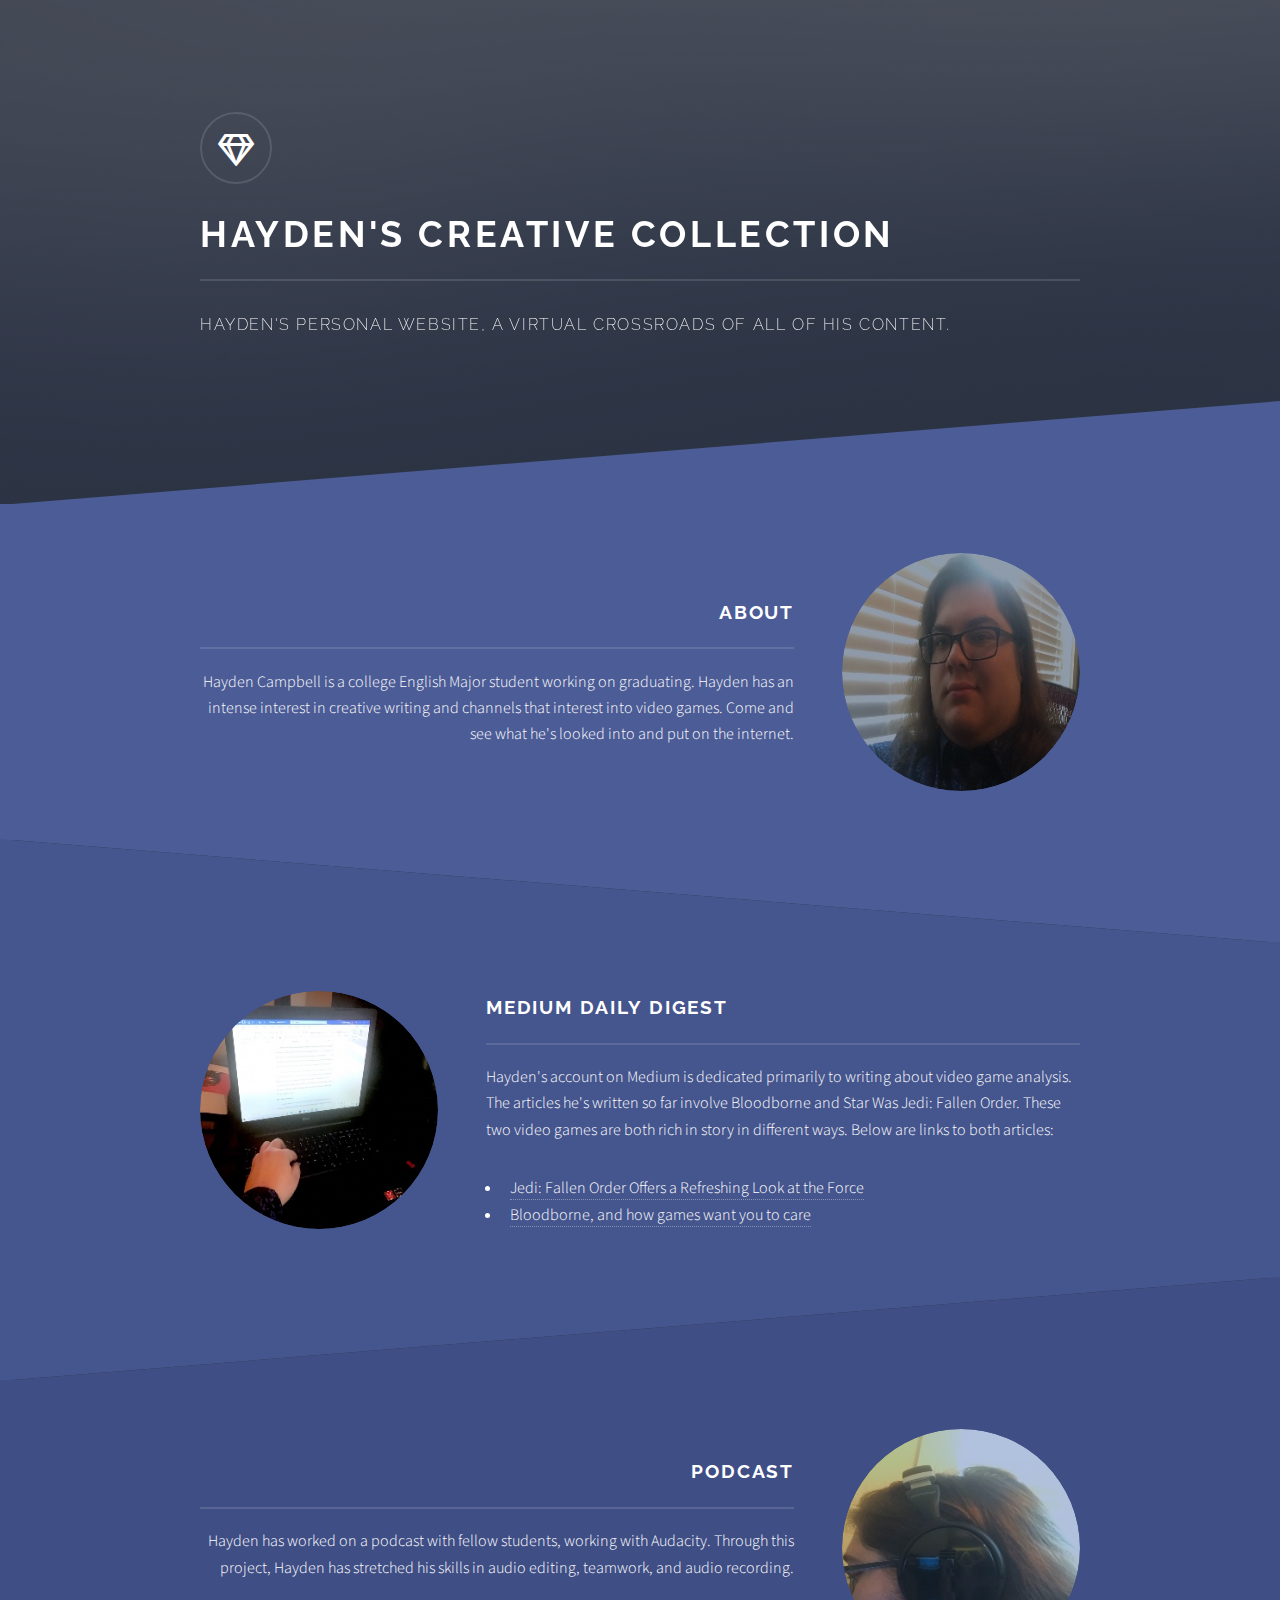
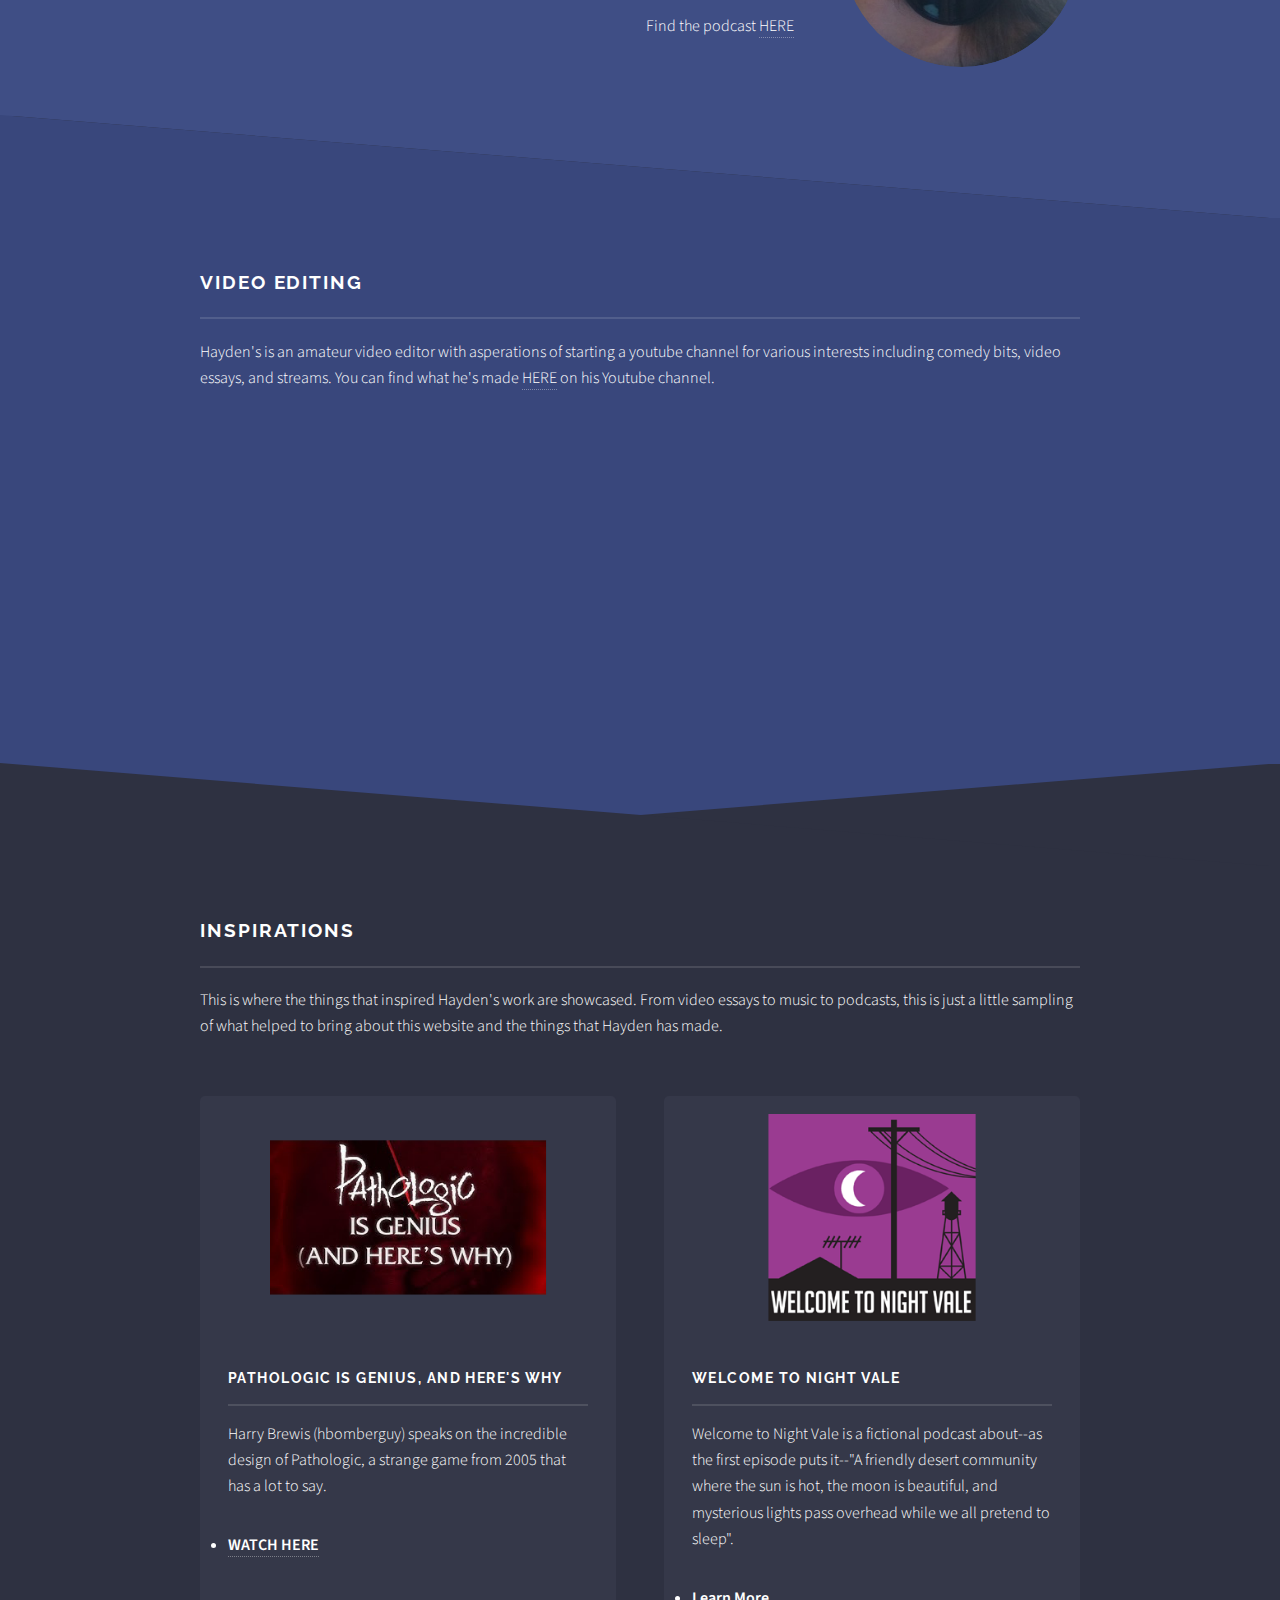
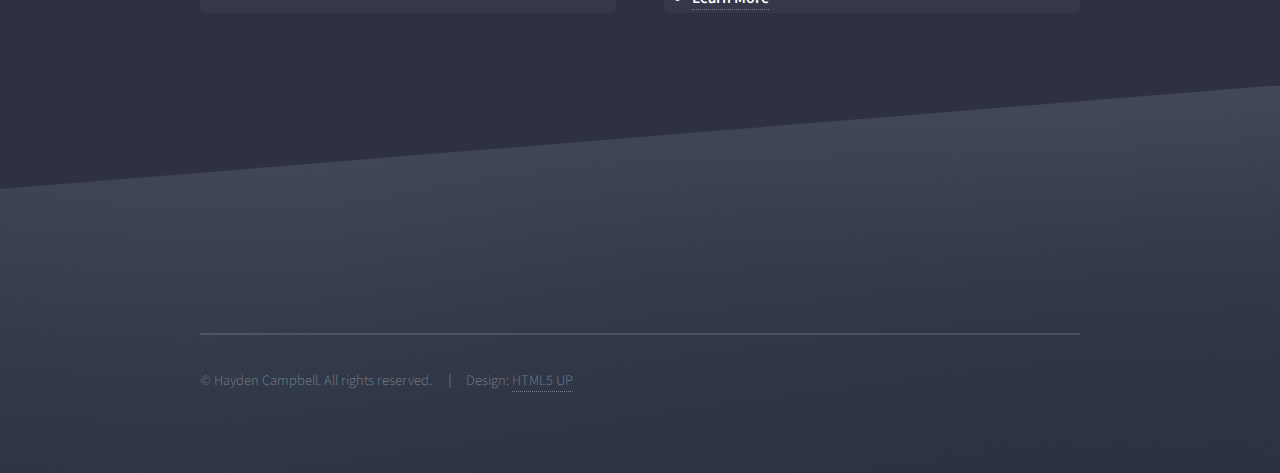
<file: index.html>
<!DOCTYPE HTML>
<!--
	Solid State by HTML5 UP
	html5up.net | @ajlkn
	Free for personal and commercial use under the CCA 3.0 license (html5up.net/license)
-->
<html>
	<head>
		<title>Hayden Campbell</title>
		<meta charset="utf-8" />
		<meta name="viewport" content="width=device-width, initial-scale=1, user-scalable=no" />
		<link rel="stylesheet" href="assets/css/main.css" />
		<noscript><link rel="stylesheet" href="assets/css/noscript.css" /></noscript>
	</head>
	<body class="is-preload">

		<!-- Page Wrapper -->
			<div id="page-wrapper">

				<!-- Header -->
					<header id="header" class="alt">
						<h1><a href="index.html">Solid State</a></h1>

					</header>

				<!-- Menu -->
					<nav id="menu">
						<div class="inner">
							<h2>Menu</h2>
							<ul class="links">
								<li><a href="index.html">Home</a></li>
								<li><a href="generic.html">Generic</a></li>
								<li><a href="elements.html">Elements</a></li>
								<li><a href="#">Log In</a></li>
								<li><a href="#">Sign Up</a></li>
							</ul>
							<a href="#" class="close">Close</a>
						</div>
					</nav>

				<!-- Banner -->
					<section id="banner">
						<div class="inner">
							<div class="logo"><span class="icon fa-gem"></span></div>
							<h2>Hayden's Creative Collection</h2>
							<p>Hayden's personal website, a virtual crossroads of all of his content.</a></p>
						</div>
					</section>

				<!-- Wrapper -->
					<section id="wrapper">

						<!-- One -->
							<section id="one" class="wrapper spotlight style1">
								<div class="inner">
									<a href="#" class="image"><img src="images/haydenintro.jpg" alt="" /></a>
									<div class="content">
										<h2 class="major">About</h2>
										<p>Hayden Campbell is a college English Major student working on graduating. Hayden has an intense interest in creative writing and channels that interest into video games. Come and see what he's looked into and put on the internet.</p>
										<!-- <a href="#" class="special">Learn more</a>-->
									</div>
								</div>
							</section>

						<!-- Two -->
							<section id="two" class="wrapper alt spotlight style2">
								<div class="inner">
									<a href="#" class="image"><img src="images/haydenwrite.jpg" alt="" /></a>
									<div class="content">
										<h2 class="major">Medium Daily Digest</h2>
										<p>Hayden's account on Medium is dedicated primarily to writing about video game analysis. The articles he's written so far involve Bloodborne and Star Was Jedi: Fallen Order. These two video games are both rich in story in different ways. Below are links to both articles:</p>
										<ul>
<li><a href="https://medium.com/@haydenc5/jedi-fallen-order-offers-a-refreshing-look-at-the-force-3ba33f372f98">Jedi: Fallen Order Offers a Refreshing Look at the Force</a></li>
<li><a href="https://medium.com/@haydenc5/bloodborne-and-how-games-want-you-to-care-54023bd7a699">Bloodborne, and how games want you to care</a></li>
</ul>
										<!-- <a href="#" class="special">Learn more</a>-->
									</div>
								</div>
							</section>

						<!-- Three -->
							<section id="three" class="wrapper spotlight style3">
								<div class="inner">
									<a href="#" class="image"><img src="images/haydenpodcast.jpg" alt="" /></a>
									<div class="content">
										<h2 class="major">Podcast</h2>
										<p>Hayden has worked on a podcast with fellow students, working with Audacity. Through this project, Hayden has stretched his skills in audio editing, teamwork, and audio recording.</p>
										<p>Find the podcast <a href="https://soundcloud.com/ipr-firstandbest/turtles-podcast-final-cw-and-cs-collide">HERE</a></p>
										<!-- <a href="#" class="special">Learn more</a>-->
									</div>
								</div>
							</section>

							<!-- Four -->
								<section id="four" class="wrapper alt spotlight style4">
									<div class="inner">

										<div class="content">
											<h2 class="major">Video Editing</h2>
											<p>Hayden's is an amateur video editor with asperations of starting a youtube channel for various interests including comedy bits, video essays, and streams. You can find what he's made <a href="https://soundcloud.com/ipr-firstandbest/turtles-podcast-final-cw-and-cs-collide">HERE</a> on his Youtube channel.</p>
					<iframe width="560" height="315" src="https://www.youtube.com/embed/-ZHhJlGa59U" frameborder="0" allow="accelerometer; autoplay; encrypted-media; gyroscope; picture-in-picture" allowfullscreen></iframe>
											<!-- <a href="#" class="special">Learn more</a>-->
										</div>
									</div>
								</section>

						<!-- Four -->
							<section id="four" class="wrapper alt style1">
								<div class="inner">
									<h2 class="major">Inspirations</h2>
									<p>This is where the things that inspired Hayden's work are showcased. From video essays to music to podcasts, this is just a little sampling of what helped to bring about this website and the things that Hayden has made.</p>
									<section class="features">
										<article>
											<a href="#" class="image"><img src="images/hqdefault.png" alt="" /></a>
											<h3 class="major">Pathologic is Genius, And Here's Why</h3>
											<p>Harry Brewis (hbomberguy) speaks on the incredible design of Pathologic, a strange game from 2005 that has a lot to say.</p>
											<li><a href="https://www.youtube.com/watch?v=JsNm2YLrk30"><strong>WATCH HERE</strong></a></li>
										</article>
										<article>
											<a href="#" class="image"><img src="images/WTNV.png" alt="" /></a>
											<h3 class="major">Welcome to Night Vale</h3>
											<p>Welcome to Night Vale is a fictional podcast about--as the first episode puts it--"A friendly desert community where the sun is hot, the moon is beautiful, and mysterious lights pass overhead while we all pretend to sleep".</p>
												<li><a href="https://www.welcometonightvale.com"><strong>Learn More</strong></a></li>
										</article>
									</ul>
								</div>
							</section>

					</section>
					<section id="footer">
						<div class="inner">
							<ul class="copyright">
								<li>© Hayden Campbell. All rights reserved.</li>
					            <li>Design: <a href="http://html5up.net">HTML5 UP</a></li>
							</ul>
						</div>
					</section>

			</div>

		<!-- Scripts -->
			<script src="assets/js/jquery.min.js"></script>
			<script src="assets/js/jquery.scrollex.min.js"></script>
			<script src="assets/js/browser.min.js"></script>
			<script src="assets/js/breakpoints.min.js"></script>
			<script src="assets/js/util.js"></script>
			<script src="assets/js/main.js"></script>

	</body>
</html>
</file>
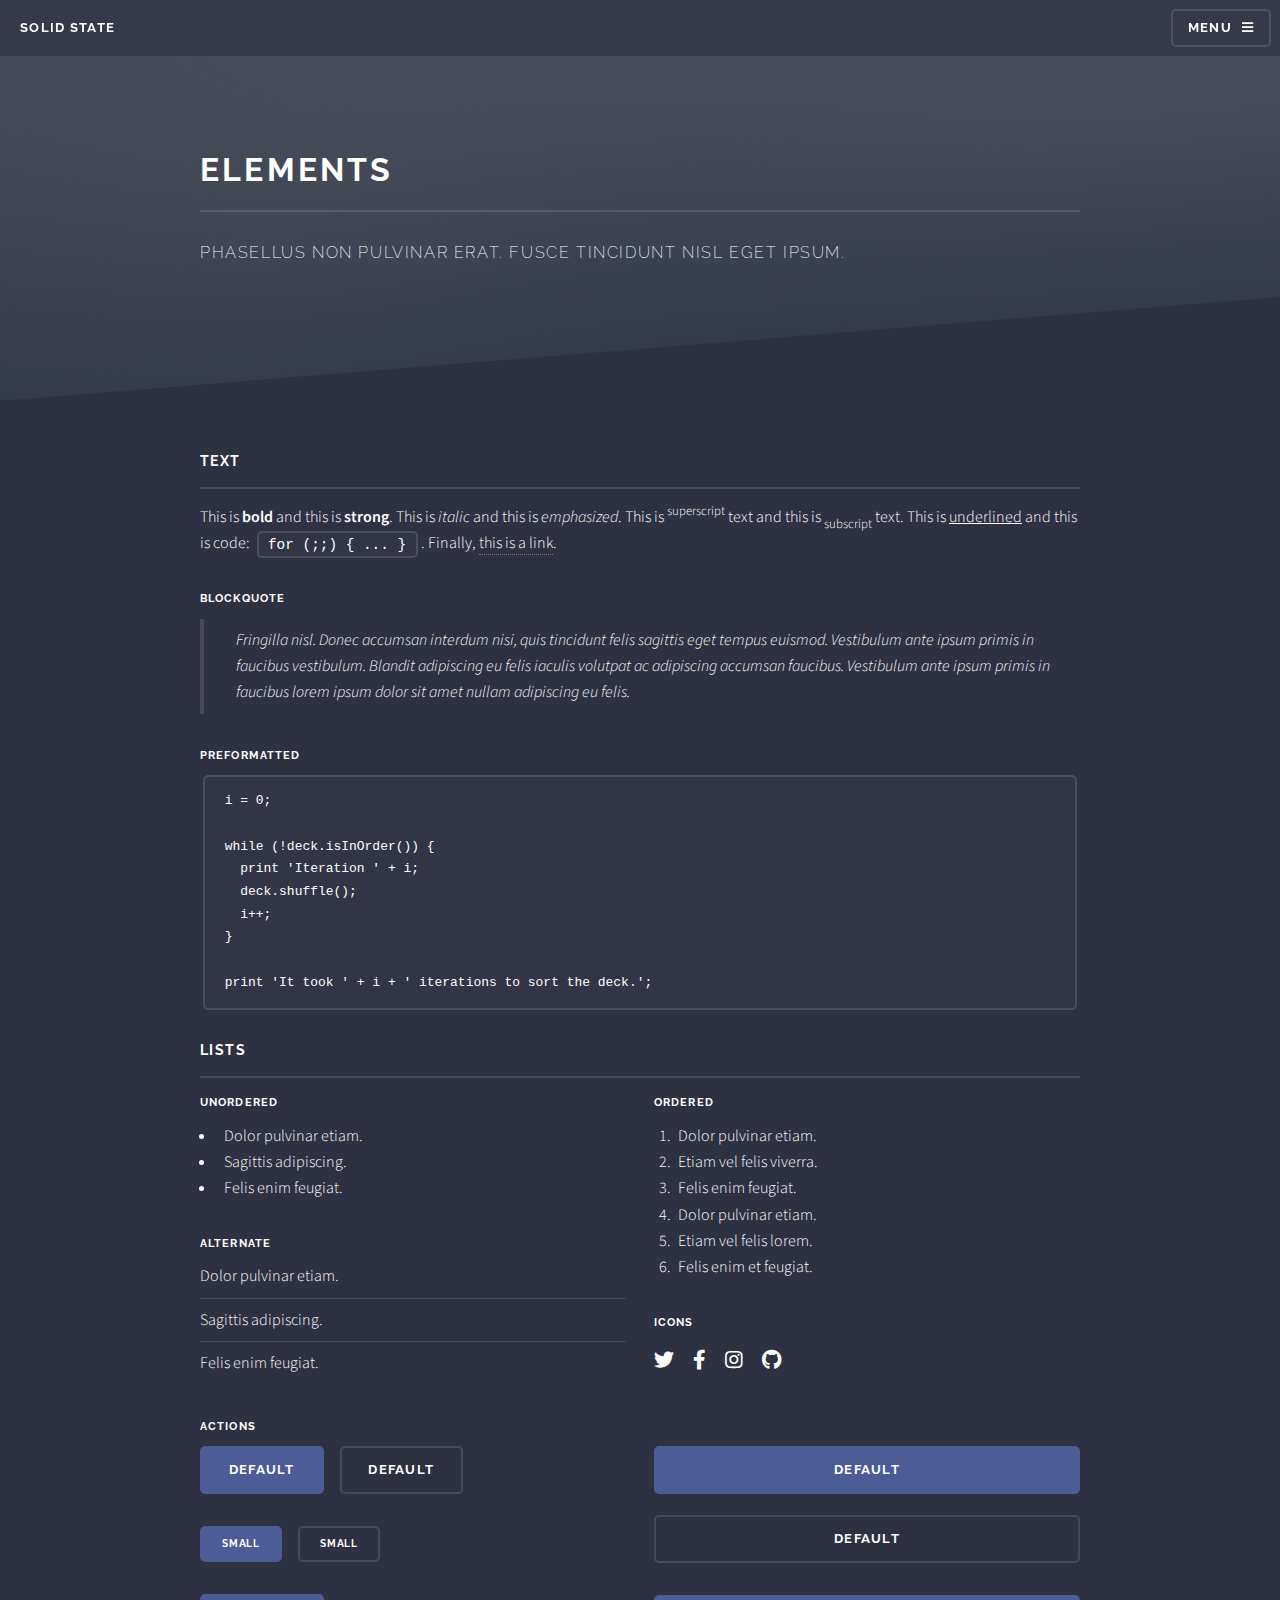
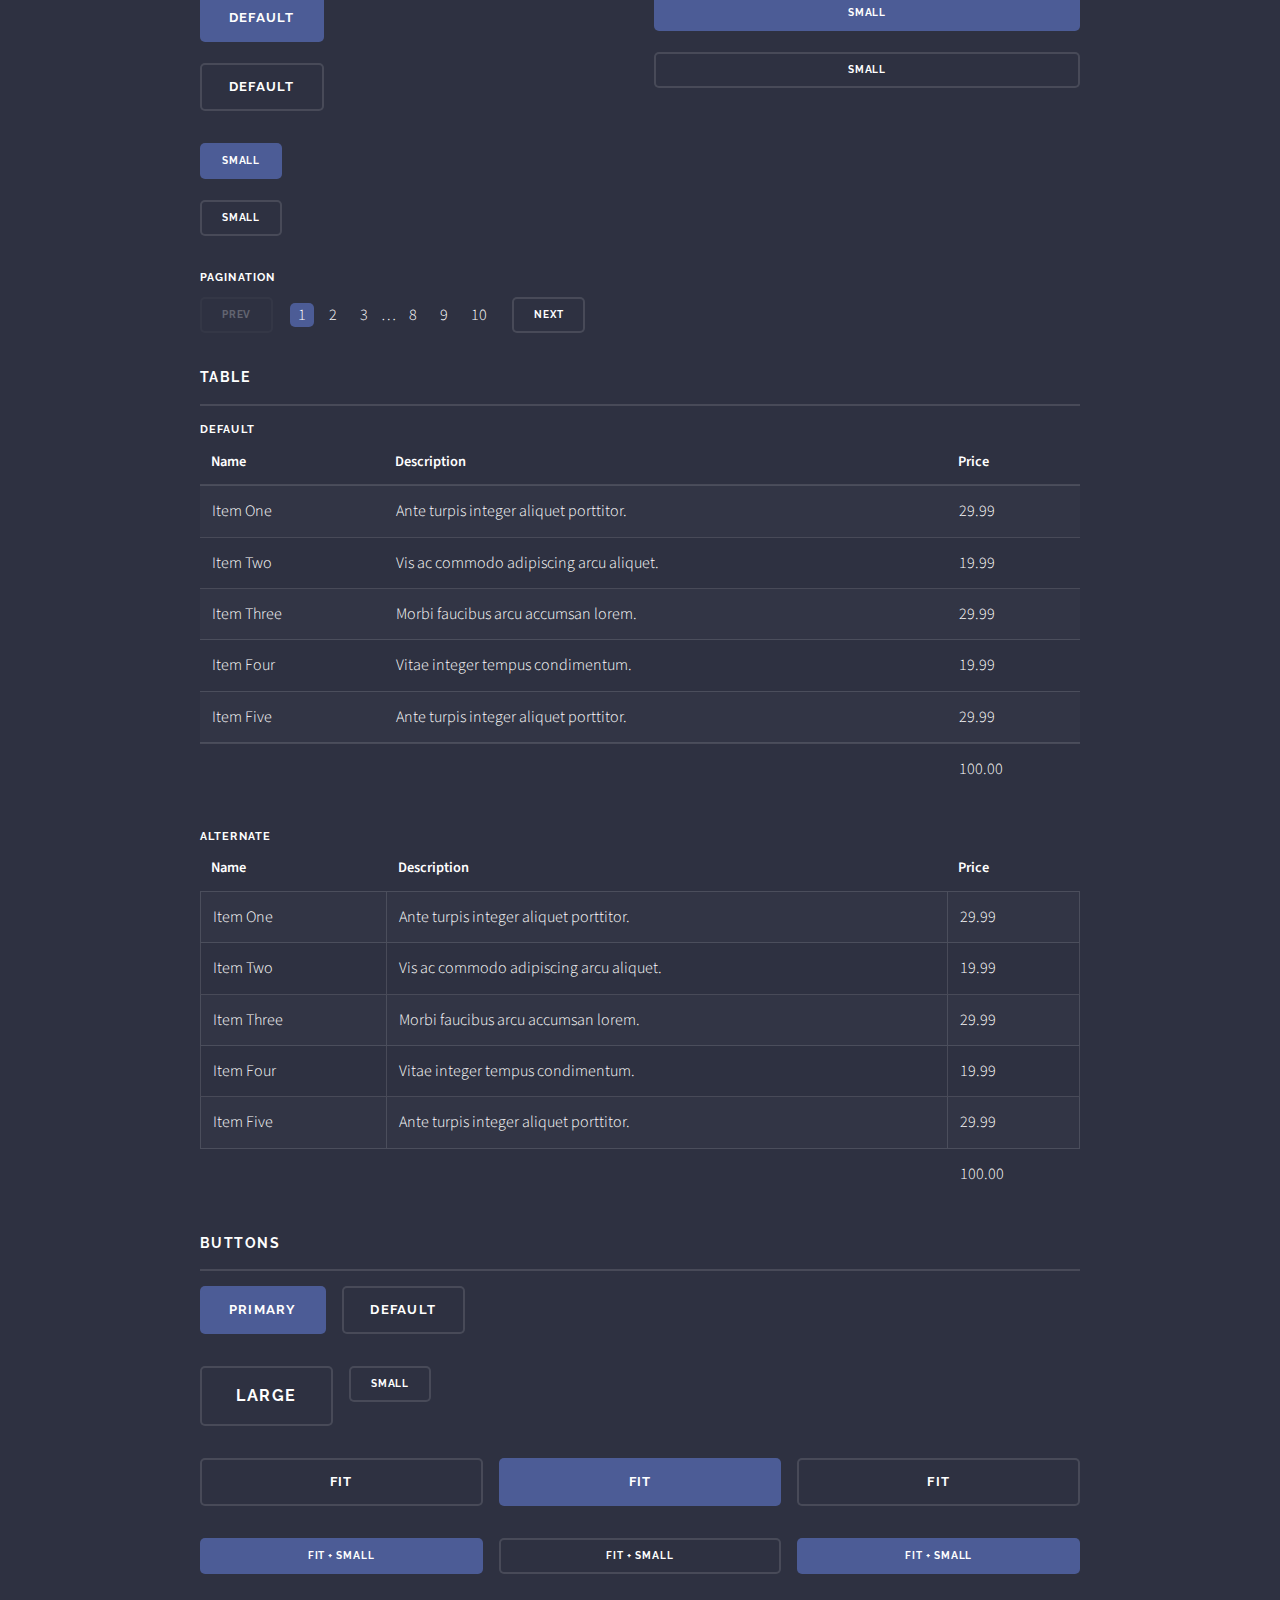
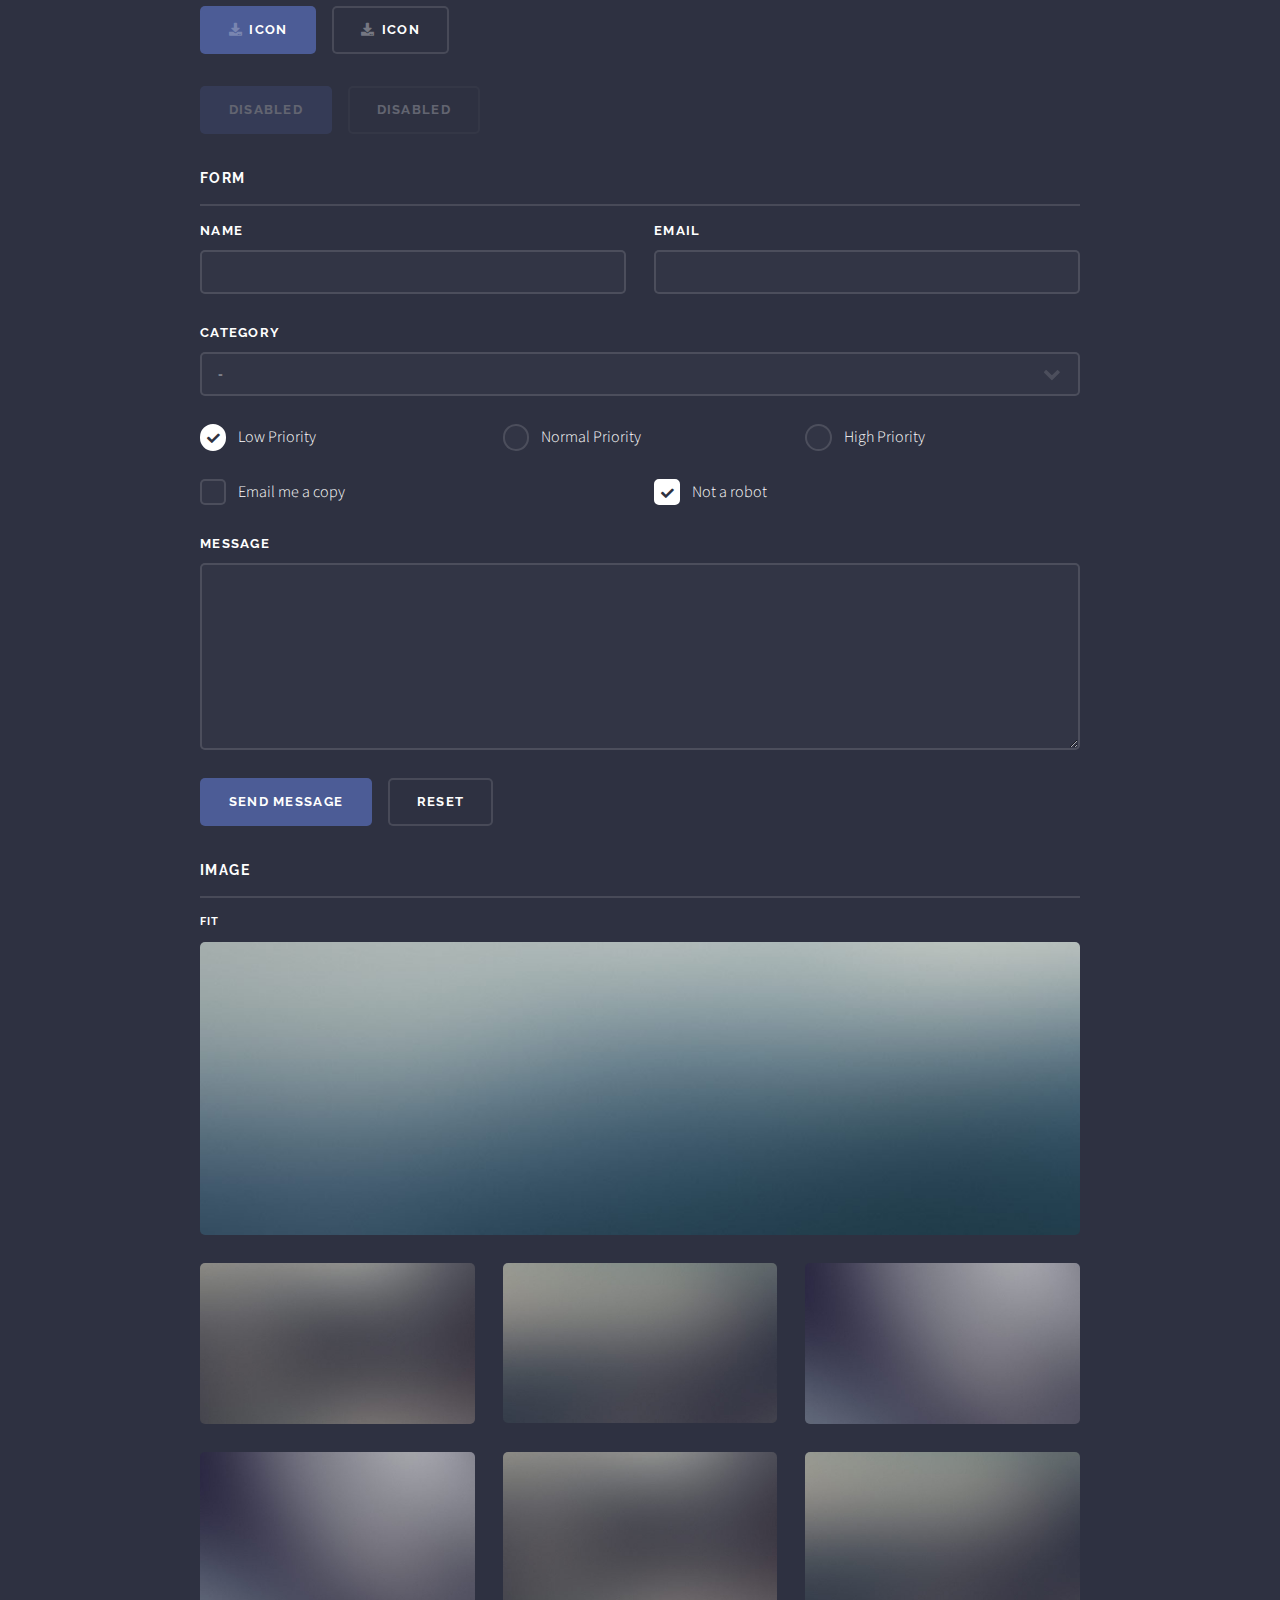
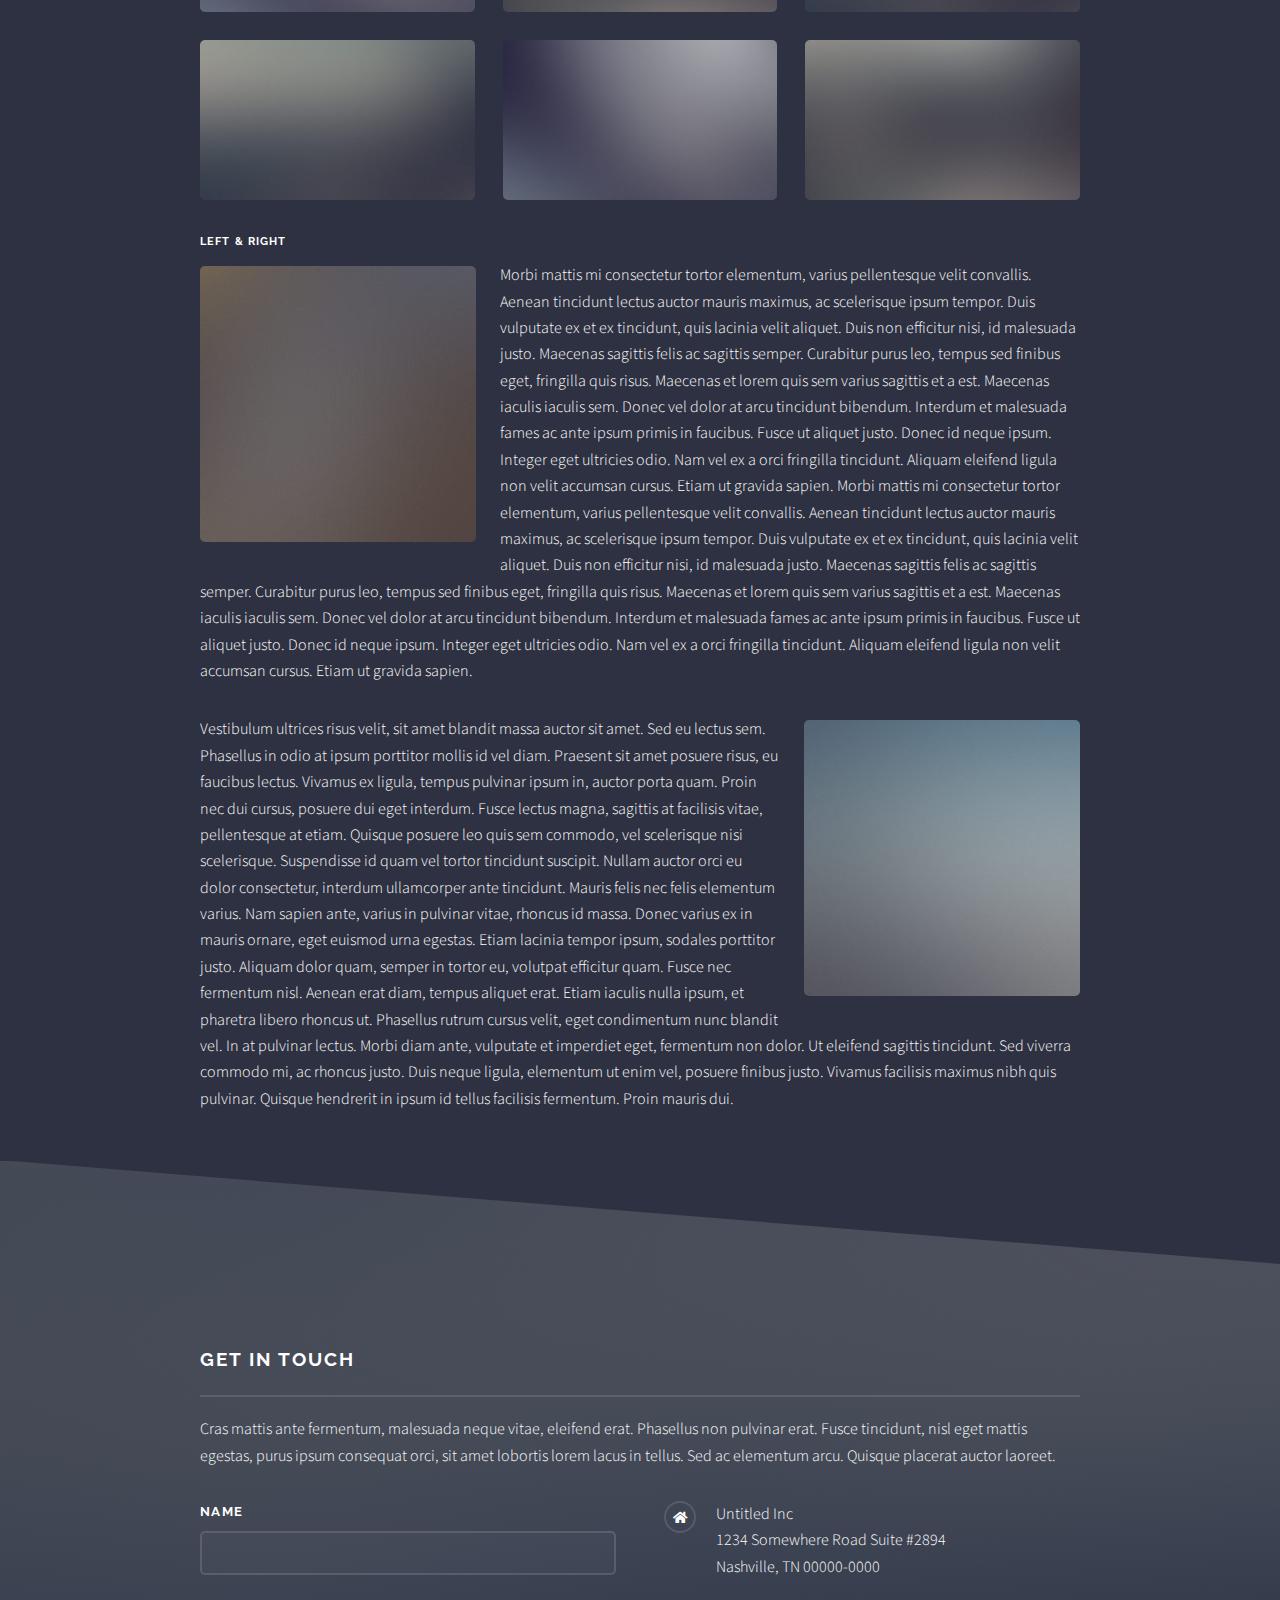
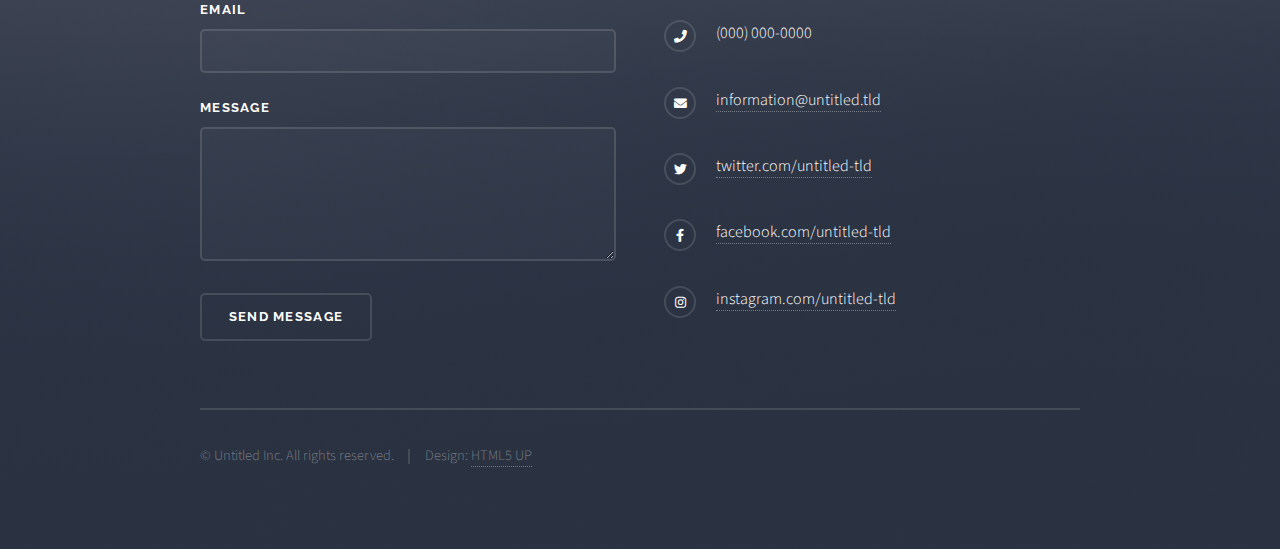
<file: elements.html>
<!DOCTYPE HTML>
<!--
	Solid State by HTML5 UP
	html5up.net | @ajlkn
	Free for personal and commercial use under the CCA 3.0 license (html5up.net/license)
-->
<html>
	<head>
		<title>Elements - Solid State by HTML5 UP</title>
		<meta charset="utf-8" />
		<meta name="viewport" content="width=device-width, initial-scale=1, user-scalable=no" />
		<link rel="stylesheet" href="assets/css/main.css" />
		<noscript><link rel="stylesheet" href="assets/css/noscript.css" /></noscript>
	</head>
	<body class="is-preload">

		<!-- Page Wrapper -->
			<div id="page-wrapper">

				<!-- Header -->
					<header id="header">
						<h1><a href="index.html">Solid State</a></h1>
						<nav>
							<a href="#menu">Menu</a>
						</nav>
					</header>

				<!-- Menu -->
					<nav id="menu">
						<div class="inner">
							<h2>Menu</h2>
							<ul class="links">
								<li><a href="index.html">Home</a></li>
								<li><a href="generic.html">Generic</a></li>
								<li><a href="elements.html">Elements</a></li>
								<li><a href="#">Log In</a></li>
								<li><a href="#">Sign Up</a></li>
							</ul>
							<a href="#" class="close">Close</a>
						</div>
					</nav>

				<!-- Wrapper -->
					<section id="wrapper">
						<header>
							<div class="inner">
								<h2>Elements</h2>
								<p>Phasellus non pulvinar erat. Fusce tincidunt nisl eget ipsum.</p>
							</div>
						</header>

						<!-- Content -->
							<div class="wrapper">
								<div class="inner">

									<section>
										<h3 class="major">Text</h3>
										<p>This is <b>bold</b> and this is <strong>strong</strong>. This is <i>italic</i> and this is <em>emphasized</em>.
										This is <sup>superscript</sup> text and this is <sub>subscript</sub> text.
										This is <u>underlined</u> and this is code: <code>for (;;) { ... }</code>. Finally, <a href="#">this is a link</a>.</p>
										<h4>Blockquote</h4>
										<blockquote>Fringilla nisl. Donec accumsan interdum nisi, quis tincidunt felis sagittis eget tempus euismod. Vestibulum ante ipsum primis in faucibus vestibulum. Blandit adipiscing eu felis iaculis volutpat ac adipiscing accumsan faucibus. Vestibulum ante ipsum primis in faucibus lorem ipsum dolor sit amet nullam adipiscing eu felis.</blockquote>
										<h4>Preformatted</h4>
										<pre><code>i = 0;

while (!deck.isInOrder()) {
  print 'Iteration ' + i;
  deck.shuffle();
  i++;
}

print 'It took ' + i + ' iterations to sort the deck.';</code></pre>
									</section>

									<section>
										<h3 class="major">Lists</h3>
										<div class="row">
											<div class="col-6 col-12-medium">
												<h4>Unordered</h4>
												<ul>
													<li>Dolor pulvinar etiam.</li>
													<li>Sagittis adipiscing.</li>
													<li>Felis enim feugiat.</li>
												</ul>
												<h4>Alternate</h4>
												<ul class="alt">
													<li>Dolor pulvinar etiam.</li>
													<li>Sagittis adipiscing.</li>
													<li>Felis enim feugiat.</li>
												</ul>
											</div>
											<div class="col-6 col-12-medium">
												<h4>Ordered</h4>
												<ol>
													<li>Dolor pulvinar etiam.</li>
													<li>Etiam vel felis viverra.</li>
													<li>Felis enim feugiat.</li>
													<li>Dolor pulvinar etiam.</li>
													<li>Etiam vel felis lorem.</li>
													<li>Felis enim et feugiat.</li>
												</ol>
												<h4>Icons</h4>
												<ul class="icons">
													<li><a href="#" class="icon brands fa-twitter"><span class="label">Twitter</span></a></li>
													<li><a href="#" class="icon brands fa-facebook-f"><span class="label">Facebook</span></a></li>
													<li><a href="#" class="icon brands fa-instagram"><span class="label">Instagram</span></a></li>
													<li><a href="#" class="icon brands fa-github"><span class="label">Github</span></a></li>
												</ul>
											</div>
										</div>
										<h4>Actions</h4>
										<div class="row">
											<div class="col-6 col-12-medium">
												<ul class="actions">
													<li><a href="#" class="button primary">Default</a></li>
													<li><a href="#" class="button">Default</a></li>
												</ul>
												<ul class="actions small">
													<li><a href="#" class="button primary small">Small</a></li>
													<li><a href="#" class="button small">Small</a></li>
												</ul>
												<ul class="actions stacked">
													<li><a href="#" class="button primary">Default</a></li>
													<li><a href="#" class="button">Default</a></li>
												</ul>
												<ul class="actions stacked small">
													<li><a href="#" class="button primary small">Small</a></li>
													<li><a href="#" class="button small">Small</a></li>
												</ul>
											</div>
											<div class="col-6 col-12-medium">
												<ul class="actions stacked">
													<li><a href="#" class="button primary fit">Default</a></li>
													<li><a href="#" class="button fit">Default</a></li>
												</ul>
												<ul class="actions stacked small">
													<li><a href="#" class="button primary small fit">Small</a></li>
													<li><a href="#" class="button small fit">Small</a></li>
												</ul>
											</div>
										</div>
										<h4>Pagination</h4>
										<ul class="pagination">
											<li><span class="button small disabled">Prev</span></li>
											<li><a href="#" class="page active">1</a></li>
											<li><a href="#" class="page">2</a></li>
											<li><a href="#" class="page">3</a></li>
											<li><span>&hellip;</span></li>
											<li><a href="#" class="page">8</a></li>
											<li><a href="#" class="page">9</a></li>
											<li><a href="#" class="page">10</a></li>
											<li><a href="#" class="button small">Next</a></li>
										</ul>
									</section>

									<section>
										<h3 class="major">Table</h3>
										<h4>Default</h4>
										<div class="table-wrapper">
											<table>
												<thead>
													<tr>
														<th>Name</th>
														<th>Description</th>
														<th>Price</th>
													</tr>
												</thead>
												<tbody>
													<tr>
														<td>Item One</td>
														<td>Ante turpis integer aliquet porttitor.</td>
														<td>29.99</td>
													</tr>
													<tr>
														<td>Item Two</td>
														<td>Vis ac commodo adipiscing arcu aliquet.</td>
														<td>19.99</td>
													</tr>
													<tr>
														<td>Item Three</td>
														<td> Morbi faucibus arcu accumsan lorem.</td>
														<td>29.99</td>
													</tr>
													<tr>
														<td>Item Four</td>
														<td>Vitae integer tempus condimentum.</td>
														<td>19.99</td>
													</tr>
													<tr>
														<td>Item Five</td>
														<td>Ante turpis integer aliquet porttitor.</td>
														<td>29.99</td>
													</tr>
												</tbody>
												<tfoot>
													<tr>
														<td colspan="2"></td>
														<td>100.00</td>
													</tr>
												</tfoot>
											</table>
										</div>

										<h4>Alternate</h4>
										<div class="table-wrapper">
											<table class="alt">
												<thead>
													<tr>
														<th>Name</th>
														<th>Description</th>
														<th>Price</th>
													</tr>
												</thead>
												<tbody>
													<tr>
														<td>Item One</td>
														<td>Ante turpis integer aliquet porttitor.</td>
														<td>29.99</td>
													</tr>
													<tr>
														<td>Item Two</td>
														<td>Vis ac commodo adipiscing arcu aliquet.</td>
														<td>19.99</td>
													</tr>
													<tr>
														<td>Item Three</td>
														<td> Morbi faucibus arcu accumsan lorem.</td>
														<td>29.99</td>
													</tr>
													<tr>
														<td>Item Four</td>
														<td>Vitae integer tempus condimentum.</td>
														<td>19.99</td>
													</tr>
													<tr>
														<td>Item Five</td>
														<td>Ante turpis integer aliquet porttitor.</td>
														<td>29.99</td>
													</tr>
												</tbody>
												<tfoot>
													<tr>
														<td colspan="2"></td>
														<td>100.00</td>
													</tr>
												</tfoot>
											</table>
										</div>
									</section>

									<section>
										<h3 class="major">Buttons</h3>
										<ul class="actions">
											<li><a href="#" class="button primary">Primary</a></li>
											<li><a href="#" class="button">Default</a></li>
										</ul>
										<ul class="actions">
											<li><a href="#" class="button large">Large</a></li>
											<li><a href="#" class="button small">Small</a></li>
										</ul>
										<ul class="actions fit">
											<li><a href="#" class="button fit">Fit</a></li>
											<li><a href="#" class="button primary fit">Fit</a></li>
											<li><a href="#" class="button fit">Fit</a></li>
										</ul>
										<ul class="actions fit small">
											<li><a href="#" class="button primary fit small">Fit + Small</a></li>
											<li><a href="#" class="button fit small">Fit + Small</a></li>
											<li><a href="#" class="button primary fit small">Fit + Small</a></li>
										</ul>
										<ul class="actions">
											<li><a href="#" class="button primary icon solid fa-download">Icon</a></li>
											<li><a href="#" class="button icon solid fa-download">Icon</a></li>
										</ul>
										<ul class="actions">
											<li><span class="button primary disabled">Disabled</span></li>
											<li><span class="button disabled">Disabled</span></li>
										</ul>
									</section>

									<section>
										<h3 class="major">Form</h3>
										<form method="post" action="#">
											<div class="row gtr-uniform">
												<div class="col-6 col-12-xsmall">
													<label for="demo-name">Name</label>
													<input type="text" name="demo-name" id="demo-name" value="" />
												</div>
												<div class="col-6 col-12-xsmall">
													<label for="demo-email">Email</label>
													<input type="email" name="demo-email" id="demo-email" value="" />
												</div>
												<div class="col-12">
													<label for="demo-category">Category</label>
													<select name="demo-category" id="demo-category">
														<option value="">-</option>
														<option value="1">Manufacturing</option>
														<option value="1">Shipping</option>
														<option value="1">Administration</option>
														<option value="1">Human Resources</option>
													</select>
												</div>
												<div class="col-4 col-12-small">
													<input type="radio" id="demo-priority-low" name="demo-priority" checked>
													<label for="demo-priority-low">Low Priority</label>
												</div>
												<div class="col-4 col-12-small">
													<input type="radio" id="demo-priority-normal" name="demo-priority">
													<label for="demo-priority-normal">Normal Priority</label>
												</div>
												<div class="col-4 col-12-small">
													<input type="radio" id="demo-priority-high" name="demo-priority">
													<label for="demo-priority-high">High Priority</label>
												</div>
												<div class="col-6 col-12-small">
													<input type="checkbox" id="demo-copy" name="demo-copy">
													<label for="demo-copy">Email me a copy</label>
												</div>
												<div class="col-6 col-12-small">
													<input type="checkbox" id="demo-human" name="demo-human" checked>
													<label for="demo-human">Not a robot</label>
												</div>
												<div class="col-12">
													<label for="demo-message">Message</label>
													<textarea name="demo-message" id="demo-message" rows="6"></textarea>
												</div>
												<div class="col-12">
													<ul class="actions">
														<li><input type="submit" value="Send Message" class="primary" /></li>
														<li><input type="reset" value="Reset" /></li>
													</ul>
												</div>
											</div>
										</form>
									</section>

									<section>
										<h3 class="major">Image</h3>
										<h4>Fit</h4>
										<div class="box alt">
											<div class="row gtr-uniform">
												<div class="col-12"><span class="image fit"><img src="images/pic08.jpg" alt="" /></span></div>
												<div class="col-4"><span class="image fit"><img src="images/pic05.jpg" alt="" /></span></div>
												<div class="col-4"><span class="image fit"><img src="images/pic06.jpg" alt="" /></span></div>
												<div class="col-4"><span class="image fit"><img src="images/pic07.jpg" alt="" /></span></div>
												<div class="col-4"><span class="image fit"><img src="images/pic07.jpg" alt="" /></span></div>
												<div class="col-4"><span class="image fit"><img src="images/pic05.jpg" alt="" /></span></div>
												<div class="col-4"><span class="image fit"><img src="images/pic06.jpg" alt="" /></span></div>
												<div class="col-4"><span class="image fit"><img src="images/pic06.jpg" alt="" /></span></div>
												<div class="col-4"><span class="image fit"><img src="images/pic07.jpg" alt="" /></span></div>
												<div class="col-4"><span class="image fit"><img src="images/pic05.jpg" alt="" /></span></div>
											</div>
										</div>
										<h4>Left &amp; Right</h4>
										<p><span class="image left"><img src="images/pic01.jpg" alt="" /></span>Morbi mattis mi consectetur tortor elementum, varius pellentesque velit convallis. Aenean tincidunt lectus auctor mauris maximus, ac scelerisque ipsum tempor. Duis vulputate ex et ex tincidunt, quis lacinia velit aliquet. Duis non efficitur nisi, id malesuada justo. Maecenas sagittis felis ac sagittis semper. Curabitur purus leo, tempus sed finibus eget, fringilla quis risus. Maecenas et lorem quis sem varius sagittis et a est. Maecenas iaculis iaculis sem. Donec vel dolor at arcu tincidunt bibendum. Interdum et malesuada fames ac ante ipsum primis in faucibus. Fusce ut aliquet justo. Donec id neque ipsum. Integer eget ultricies odio. Nam vel ex a orci fringilla tincidunt. Aliquam eleifend ligula non velit accumsan cursus. Etiam ut gravida sapien. Morbi mattis mi consectetur tortor elementum, varius pellentesque velit convallis. Aenean tincidunt lectus auctor mauris maximus, ac scelerisque ipsum tempor. Duis vulputate ex et ex tincidunt, quis lacinia velit aliquet. Duis non efficitur nisi, id malesuada justo. Maecenas sagittis felis ac sagittis semper. Curabitur purus leo, tempus sed finibus eget, fringilla quis risus. Maecenas et lorem quis sem varius sagittis et a est. Maecenas iaculis iaculis sem. Donec vel dolor at arcu tincidunt bibendum. Interdum et malesuada fames ac ante ipsum primis in faucibus. Fusce ut aliquet justo. Donec id neque ipsum. Integer eget ultricies odio. Nam vel ex a orci fringilla tincidunt. Aliquam eleifend ligula non velit accumsan cursus. Etiam ut gravida sapien.</p>
										<p><span class="image right"><img src="images/pic02.jpg" alt="" /></span>Vestibulum ultrices risus velit, sit amet blandit massa auctor sit amet. Sed eu lectus sem. Phasellus in odio at ipsum porttitor mollis id vel diam. Praesent sit amet posuere risus, eu faucibus lectus. Vivamus ex ligula, tempus pulvinar ipsum in, auctor porta quam. Proin nec dui cursus, posuere dui eget interdum. Fusce lectus magna, sagittis at facilisis vitae, pellentesque at etiam. Quisque posuere leo quis sem commodo, vel scelerisque nisi scelerisque. Suspendisse id quam vel tortor tincidunt suscipit. Nullam auctor orci eu dolor consectetur, interdum ullamcorper ante tincidunt. Mauris felis nec felis elementum varius. Nam sapien ante, varius in pulvinar vitae, rhoncus id massa. Donec varius ex in mauris ornare, eget euismod urna egestas. Etiam lacinia tempor ipsum, sodales porttitor justo. Aliquam dolor quam, semper in tortor eu, volutpat efficitur quam. Fusce nec fermentum nisl. Aenean erat diam, tempus aliquet erat. Etiam iaculis nulla ipsum, et pharetra libero rhoncus ut. Phasellus rutrum cursus velit, eget condimentum nunc blandit vel. In at pulvinar lectus. Morbi diam ante, vulputate et imperdiet eget, fermentum non dolor. Ut eleifend sagittis tincidunt. Sed viverra commodo mi, ac rhoncus justo. Duis neque ligula, elementum ut enim vel, posuere finibus justo. Vivamus facilisis maximus nibh quis pulvinar. Quisque hendrerit in ipsum id tellus facilisis fermentum. Proin mauris dui.</p>
									</section>

								</div>
							</div>

					</section>

				<!-- Footer -->
					<section id="footer">
						<div class="inner">
							<h2 class="major">Get in touch</h2>
							<p>Cras mattis ante fermentum, malesuada neque vitae, eleifend erat. Phasellus non pulvinar erat. Fusce tincidunt, nisl eget mattis egestas, purus ipsum consequat orci, sit amet lobortis lorem lacus in tellus. Sed ac elementum arcu. Quisque placerat auctor laoreet.</p>
							<form method="post" action="#">
								<div class="fields">
									<div class="field">
										<label for="name">Name</label>
										<input type="text" name="name" id="name" />
									</div>
									<div class="field">
										<label for="email">Email</label>
										<input type="email" name="email" id="email" />
									</div>
									<div class="field">
										<label for="message">Message</label>
										<textarea name="message" id="message" rows="4"></textarea>
									</div>
								</div>
								<ul class="actions">
									<li><input type="submit" value="Send Message" /></li>
								</ul>
							</form>
							<ul class="contact">
								<li class="icon solid fa-home">
									Untitled Inc<br />
									1234 Somewhere Road Suite #2894<br />
									Nashville, TN 00000-0000
								</li>
								<li class="icon solid fa-phone">(000) 000-0000</li>
								<li class="icon solid fa-envelope"><a href="#">information@untitled.tld</a></li>
								<li class="icon brands fa-twitter"><a href="#">twitter.com/untitled-tld</a></li>
								<li class="icon brands fa-facebook-f"><a href="#">facebook.com/untitled-tld</a></li>
								<li class="icon brands fa-instagram"><a href="#">instagram.com/untitled-tld</a></li>
							</ul>
							<ul class="copyright">
								<li>&copy; Untitled Inc. All rights reserved.</li><li>Design: <a href="http://html5up.net">HTML5 UP</a></li>
							</ul>
						</div>
					</section>

			</div>

		<!-- Scripts -->
			<script src="assets/js/jquery.min.js"></script>
			<script src="assets/js/jquery.scrollex.min.js"></script>
			<script src="assets/js/browser.min.js"></script>
			<script src="assets/js/breakpoints.min.js"></script>
			<script src="assets/js/util.js"></script>
			<script src="assets/js/main.js"></script>

	</body>
</html>
</file>
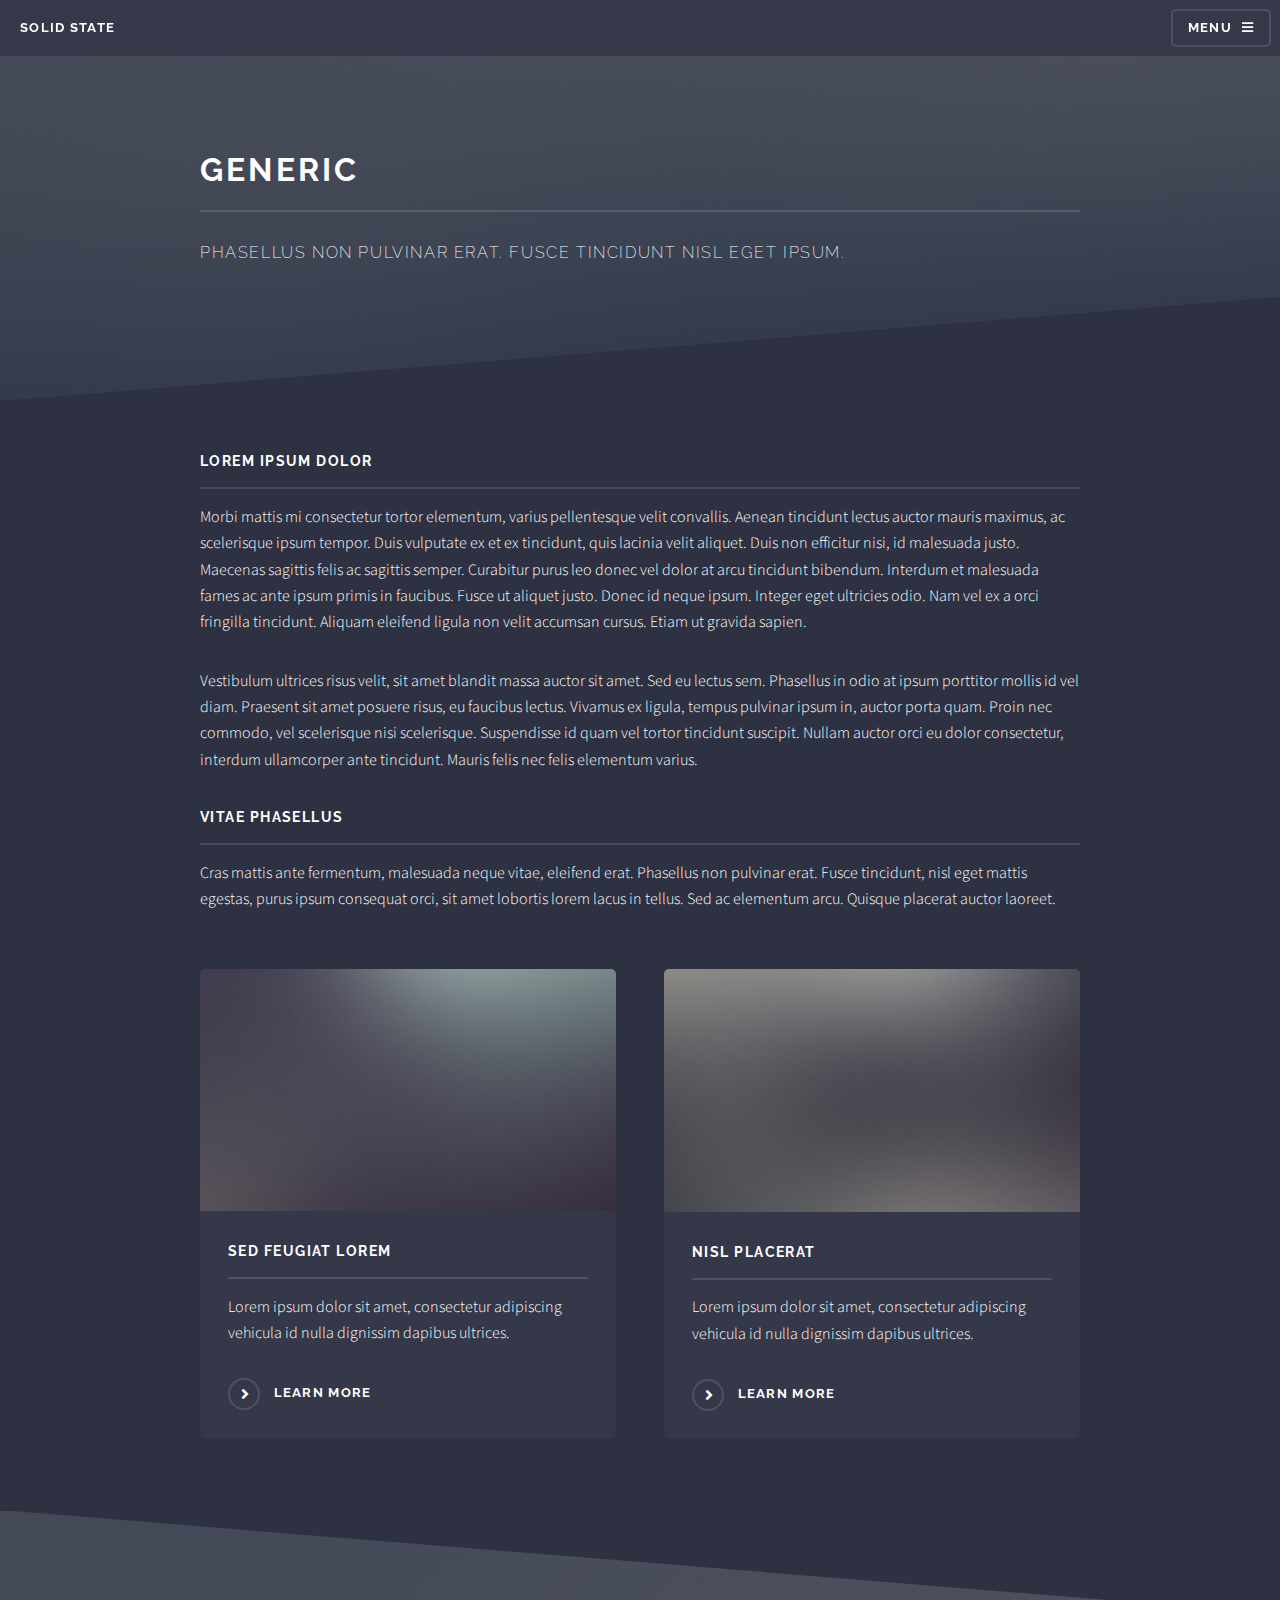
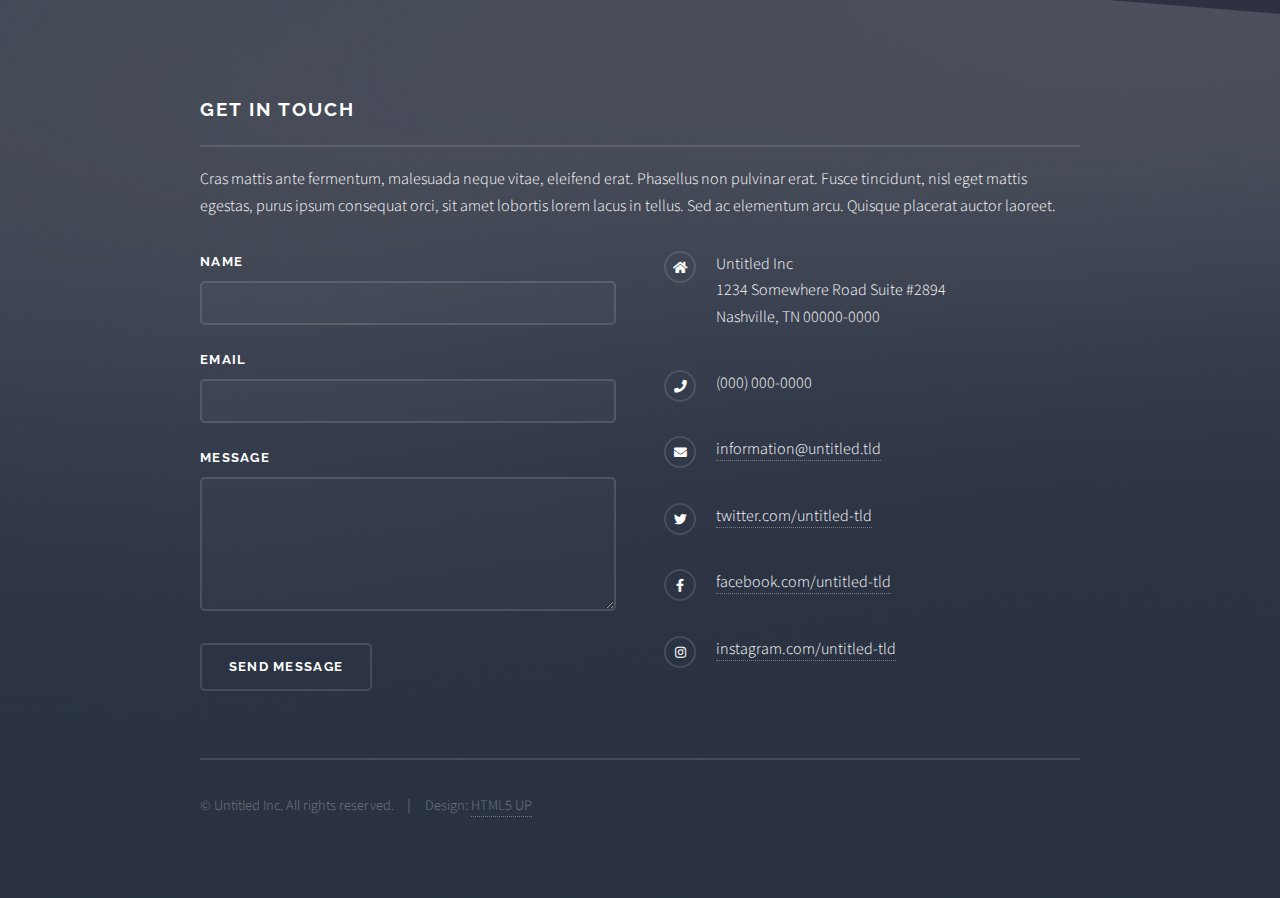
<file: generic.html>
<!DOCTYPE HTML>
<!--
	Solid State by HTML5 UP
	html5up.net | @ajlkn
	Free for personal and commercial use under the CCA 3.0 license (html5up.net/license)
-->
<html>
	<head>
		<title>Generic - Solid State by HTML5 UP</title>
		<meta charset="utf-8" />
		<meta name="viewport" content="width=device-width, initial-scale=1, user-scalable=no" />
		<link rel="stylesheet" href="assets/css/main.css" />
		<noscript><link rel="stylesheet" href="assets/css/noscript.css" /></noscript>
	</head>
	<body class="is-preload">

		<!-- Page Wrapper -->
			<div id="page-wrapper">

				<!-- Header -->
					<header id="header">
						<h1><a href="index.html">Solid State</a></h1>
						<nav>
							<a href="#menu">Menu</a>
						</nav>
					</header>

				<!-- Menu -->
					<nav id="menu">
						<div class="inner">
							<h2>Menu</h2>
							<ul class="links">
								<li><a href="index.html">Home</a></li>
								<li><a href="generic.html">Generic</a></li>
								<li><a href="elements.html">Elements</a></li>
								<li><a href="#">Log In</a></li>
								<li><a href="#">Sign Up</a></li>
							</ul>
							<a href="#" class="close">Close</a>
						</div>
					</nav>

				<!-- Wrapper -->
					<section id="wrapper">
						<header>
							<div class="inner">
								<h2>Generic</h2>
								<p>Phasellus non pulvinar erat. Fusce tincidunt nisl eget ipsum.</p>
							</div>
						</header>

						<!-- Content -->
							<div class="wrapper">
								<div class="inner">

									<h3 class="major">Lorem ipsum dolor</h3>
									<p>Morbi mattis mi consectetur tortor elementum, varius pellentesque velit convallis. Aenean tincidunt lectus auctor mauris maximus, ac scelerisque ipsum tempor. Duis vulputate ex et ex tincidunt, quis lacinia velit aliquet. Duis non efficitur nisi, id malesuada justo. Maecenas sagittis felis ac sagittis semper. Curabitur purus leo donec vel dolor at arcu tincidunt bibendum. Interdum et malesuada fames ac ante ipsum primis in faucibus. Fusce ut aliquet justo. Donec id neque ipsum. Integer eget ultricies odio. Nam vel ex a orci fringilla tincidunt. Aliquam eleifend ligula non velit accumsan cursus. Etiam ut gravida sapien.</p>

									<p>Vestibulum ultrices risus velit, sit amet blandit massa auctor sit amet. Sed eu lectus sem. Phasellus in odio at ipsum porttitor mollis id vel diam. Praesent sit amet posuere risus, eu faucibus lectus. Vivamus ex ligula, tempus pulvinar ipsum in, auctor porta quam. Proin nec commodo, vel scelerisque nisi scelerisque. Suspendisse id quam vel tortor tincidunt suscipit. Nullam auctor orci eu dolor consectetur, interdum ullamcorper ante tincidunt. Mauris felis nec felis elementum varius.</p>

									<h3 class="major">Vitae phasellus</h3>
									<p>Cras mattis ante fermentum, malesuada neque vitae, eleifend erat. Phasellus non pulvinar erat. Fusce tincidunt, nisl eget mattis egestas, purus ipsum consequat orci, sit amet lobortis lorem lacus in tellus. Sed ac elementum arcu. Quisque placerat auctor laoreet.</p>

									<section class="features">
										<article>
											<a href="#" class="image"><img src="images/pic04.jpg" alt="" /></a>
											<h3 class="major">Sed feugiat lorem</h3>
											<p>Lorem ipsum dolor sit amet, consectetur adipiscing vehicula id nulla dignissim dapibus ultrices.</p>
											<a href="#" class="special">Learn more</a>
										</article>
										<article>
											<a href="#" class="image"><img src="images/pic05.jpg" alt="" /></a>
											<h3 class="major">Nisl placerat</h3>
											<p>Lorem ipsum dolor sit amet, consectetur adipiscing vehicula id nulla dignissim dapibus ultrices.</p>
											<a href="#" class="special">Learn more</a>
										</article>
									</section>

								</div>
							</div>

					</section>

				<!-- Footer -->
					<section id="footer">
						<div class="inner">
							<h2 class="major">Get in touch</h2>
							<p>Cras mattis ante fermentum, malesuada neque vitae, eleifend erat. Phasellus non pulvinar erat. Fusce tincidunt, nisl eget mattis egestas, purus ipsum consequat orci, sit amet lobortis lorem lacus in tellus. Sed ac elementum arcu. Quisque placerat auctor laoreet.</p>
							<form method="post" action="#">
								<div class="fields">
									<div class="field">
										<label for="name">Name</label>
										<input type="text" name="name" id="name" />
									</div>
									<div class="field">
										<label for="email">Email</label>
										<input type="email" name="email" id="email" />
									</div>
									<div class="field">
										<label for="message">Message</label>
										<textarea name="message" id="message" rows="4"></textarea>
									</div>
								</div>
								<ul class="actions">
									<li><input type="submit" value="Send Message" /></li>
								</ul>
							</form>
							<ul class="contact">
								<li class="icon solid fa-home">
									Untitled Inc<br />
									1234 Somewhere Road Suite #2894<br />
									Nashville, TN 00000-0000
								</li>
								<li class="icon solid fa-phone">(000) 000-0000</li>
								<li class="icon solid fa-envelope"><a href="#">information@untitled.tld</a></li>
								<li class="icon brands fa-twitter"><a href="#">twitter.com/untitled-tld</a></li>
								<li class="icon brands fa-facebook-f"><a href="#">facebook.com/untitled-tld</a></li>
								<li class="icon brands fa-instagram"><a href="#">instagram.com/untitled-tld</a></li>
							</ul>
							<ul class="copyright">
								<li>&copy; Untitled Inc. All rights reserved.</li><li>Design: <a href="http://html5up.net">HTML5 UP</a></li>
							</ul>
						</div>
					</section>

			</div>

		<!-- Scripts -->
			<script src="assets/js/jquery.min.js"></script>
			<script src="assets/js/jquery.scrollex.min.js"></script>
			<script src="assets/js/browser.min.js"></script>
			<script src="assets/js/breakpoints.min.js"></script>
			<script src="assets/js/util.js"></script>
			<script src="assets/js/main.js"></script>

	</body>
</html>
</file>
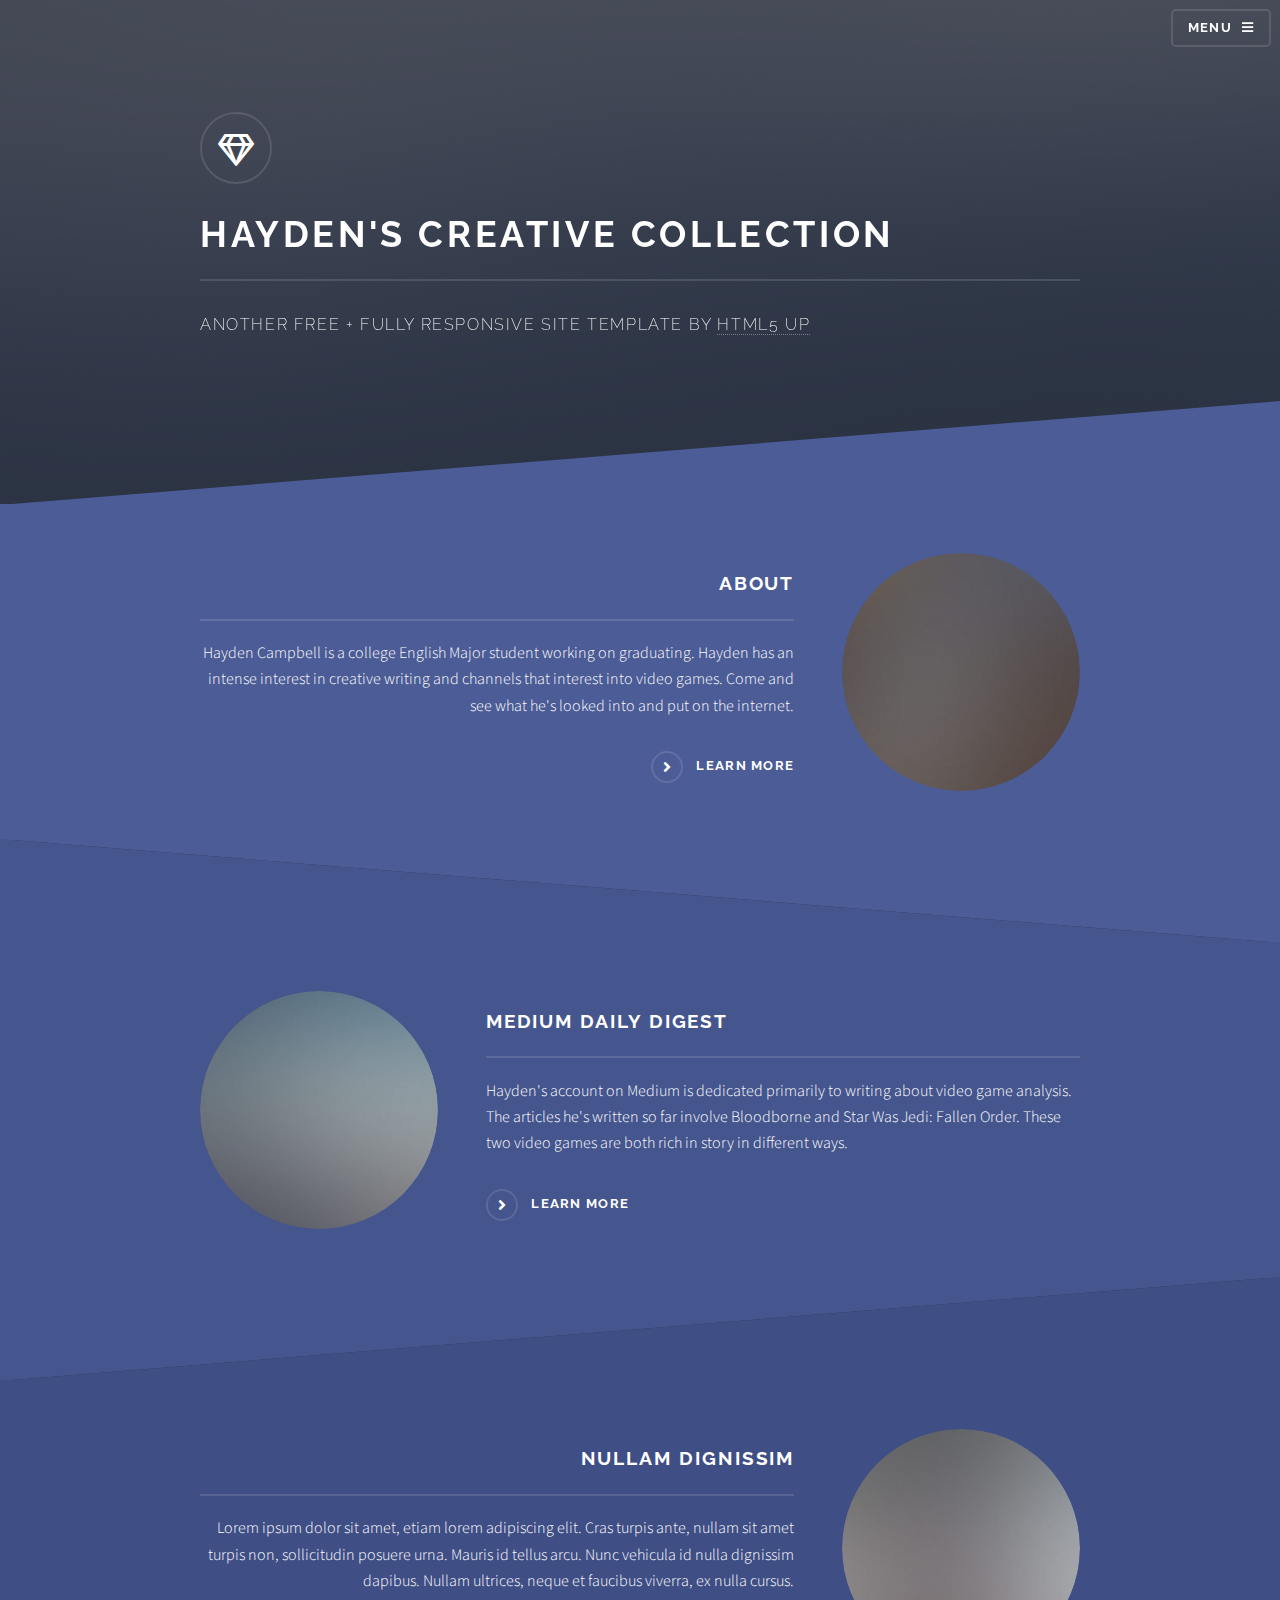
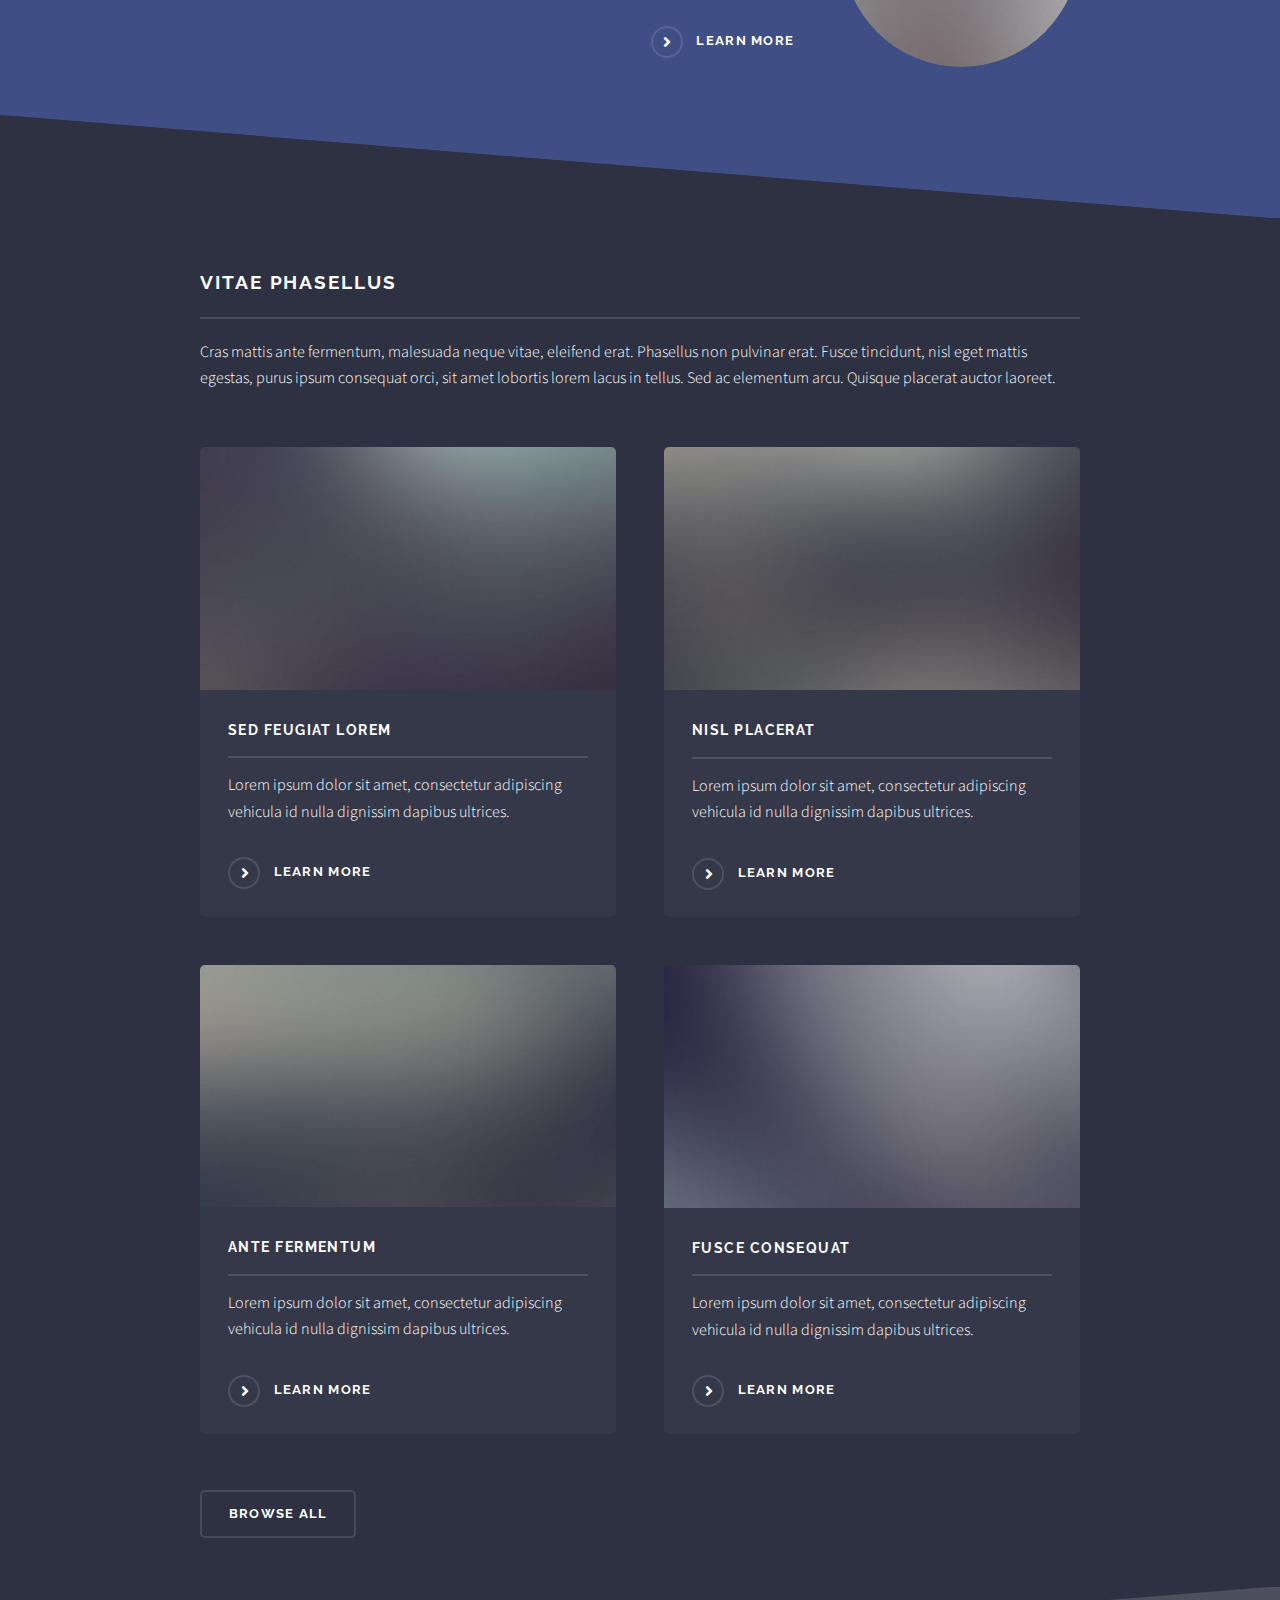
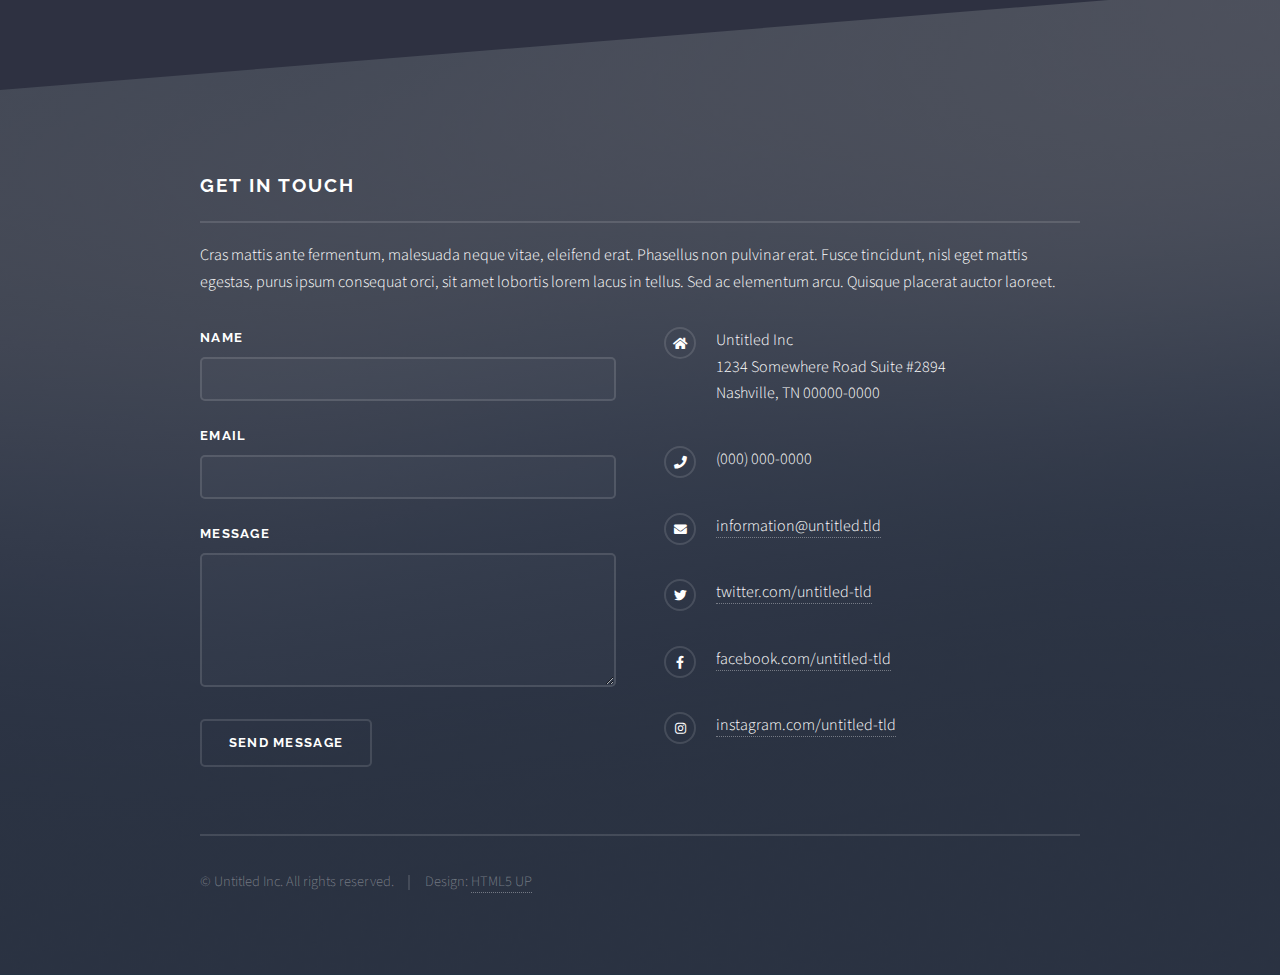
<file: index 2.html>
<!DOCTYPE HTML>
<!--
	Solid State by HTML5 UP
	html5up.net | @ajlkn
	Free for personal and commercial use under the CCA 3.0 license (html5up.net/license)
-->
<html>
	<head>
		<title>Solid State by HTML5 UP</title>
		<meta charset="utf-8" />
		<meta name="viewport" content="width=device-width, initial-scale=1, user-scalable=no" />
		<link rel="stylesheet" href="assets/css/main.css" />
		<noscript><link rel="stylesheet" href="assets/css/noscript.css" /></noscript>
	</head>
	<body class="is-preload">

		<!-- Page Wrapper -->
			<div id="page-wrapper">

				<!-- Header -->
					<header id="header" class="alt">
						<h1><a href="index.html">Solid State</a></h1>
						<nav>
							<a href="#menu">Menu</a>
						</nav>
					</header>

				<!-- Menu -->
					<nav id="menu">
						<div class="inner">
							<h2>Menu</h2>
							<ul class="links">
								<li><a href="index.html">Home</a></li>
								<li><a href="generic.html">Generic</a></li>
								<li><a href="elements.html">Elements</a></li>
								<li><a href="#">Log In</a></li>
								<li><a href="#">Sign Up</a></li>
							</ul>
							<a href="#" class="close">Close</a>
						</div>
					</nav>

				<!-- Banner -->
					<section id="banner">
						<div class="inner">
							<div class="logo"><span class="icon fa-gem"></span></div>
							<h2>Hayden's Creative Collection</h2>
							<p>Another free + fully responsive site template by <a href="http://html5up.net">HTML5 UP</a></p>
						</div>
					</section>

				<!-- Wrapper -->
					<section id="wrapper">

						<!-- One -->
							<section id="one" class="wrapper spotlight style1">
								<div class="inner">
									<a href="#" class="image"><img src="images/pic01.jpg" alt="" /></a>
									<div class="content">
										<h2 class="major">About</h2>
										<p>Hayden Campbell is a college English Major student working on graduating. Hayden has an intense interest in creative writing and channels that interest into video games. Come and see what he's looked into and put on the internet.</p>
										<a href="#" class="special">Learn more</a>
									</div>
								</div>
							</section>

						<!-- Two -->
							<section id="two" class="wrapper alt spotlight style2">
								<div class="inner">
									<a href="#" class="image"><img src="images/pic02.jpg" alt="" /></a>
									<div class="content">
										<h2 class="major">Medium Daily Digest</h2>
										<p>Hayden's account on Medium is dedicated primarily to writing about video game analysis. The articles he's written so far involve Bloodborne and Star Was Jedi: Fallen Order. These two video games are both rich in story in different ways.</p>
										<a href="#" class="special">Learn more</a>
									</div>
								</div>
							</section>

						<!-- Three -->
							<section id="three" class="wrapper spotlight style3">
								<div class="inner">
									<a href="#" class="image"><img src="images/pic03.jpg" alt="" /></a>
									<div class="content">
										<h2 class="major">Nullam dignissim</h2>
										<p>Lorem ipsum dolor sit amet, etiam lorem adipiscing elit. Cras turpis ante, nullam sit amet turpis non, sollicitudin posuere urna. Mauris id tellus arcu. Nunc vehicula id nulla dignissim dapibus. Nullam ultrices, neque et faucibus viverra, ex nulla cursus.</p>
										<a href="#" class="special">Learn more</a>
									</div>
								</div>
							</section>

						<!-- Four -->
							<section id="four" class="wrapper alt style1">
								<div class="inner">
									<h2 class="major">Vitae phasellus</h2>
									<p>Cras mattis ante fermentum, malesuada neque vitae, eleifend erat. Phasellus non pulvinar erat. Fusce tincidunt, nisl eget mattis egestas, purus ipsum consequat orci, sit amet lobortis lorem lacus in tellus. Sed ac elementum arcu. Quisque placerat auctor laoreet.</p>
									<section class="features">
										<article>
											<a href="#" class="image"><img src="images/pic04.jpg" alt="" /></a>
											<h3 class="major">Sed feugiat lorem</h3>
											<p>Lorem ipsum dolor sit amet, consectetur adipiscing vehicula id nulla dignissim dapibus ultrices.</p>
											<a href="#" class="special">Learn more</a>
										</article>
										<article>
											<a href="#" class="image"><img src="images/pic05.jpg" alt="" /></a>
											<h3 class="major">Nisl placerat</h3>
											<p>Lorem ipsum dolor sit amet, consectetur adipiscing vehicula id nulla dignissim dapibus ultrices.</p>
											<a href="#" class="special">Learn more</a>
										</article>
										<article>
											<a href="#" class="image"><img src="images/pic06.jpg" alt="" /></a>
											<h3 class="major">Ante fermentum</h3>
											<p>Lorem ipsum dolor sit amet, consectetur adipiscing vehicula id nulla dignissim dapibus ultrices.</p>
											<a href="#" class="special">Learn more</a>
										</article>
										<article>
											<a href="#" class="image"><img src="images/pic07.jpg" alt="" /></a>
											<h3 class="major">Fusce consequat</h3>
											<p>Lorem ipsum dolor sit amet, consectetur adipiscing vehicula id nulla dignissim dapibus ultrices.</p>
											<a href="#" class="special">Learn more</a>
										</article>
									</section>
									<ul class="actions">
										<li><a href="#" class="button">Browse All</a></li>
									</ul>
								</div>
							</section>

					</section>

				<!-- Footer -->
					<section id="footer">
						<div class="inner">
							<h2 class="major">Get in touch</h2>
							<p>Cras mattis ante fermentum, malesuada neque vitae, eleifend erat. Phasellus non pulvinar erat. Fusce tincidunt, nisl eget mattis egestas, purus ipsum consequat orci, sit amet lobortis lorem lacus in tellus. Sed ac elementum arcu. Quisque placerat auctor laoreet.</p>
							<form method="post" action="#">
								<div class="fields">
									<div class="field">
										<label for="name">Name</label>
										<input type="text" name="name" id="name" />
									</div>
									<div class="field">
										<label for="email">Email</label>
										<input type="email" name="email" id="email" />
									</div>
									<div class="field">
										<label for="message">Message</label>
										<textarea name="message" id="message" rows="4"></textarea>
									</div>
								</div>
								<ul class="actions">
									<li><input type="submit" value="Send Message" /></li>
								</ul>
							</form>
							<ul class="contact">
								<li class="icon solid fa-home">
									Untitled Inc<br />
									1234 Somewhere Road Suite #2894<br />
									Nashville, TN 00000-0000
								</li>
								<li class="icon solid fa-phone">(000) 000-0000</li>
								<li class="icon solid fa-envelope"><a href="#">information@untitled.tld</a></li>
								<li class="icon brands fa-twitter"><a href="#">twitter.com/untitled-tld</a></li>
								<li class="icon brands fa-facebook-f"><a href="#">facebook.com/untitled-tld</a></li>
								<li class="icon brands fa-instagram"><a href="#">instagram.com/untitled-tld</a></li>
							</ul>
							<ul class="copyright">
								<li>&copy; Untitled Inc. All rights reserved.</li><li>Design: <a href="http://html5up.net">HTML5 UP</a></li>
							</ul>
						</div>
					</section>

			</div>

		<!-- Scripts -->
			<script src="assets/js/jquery.min.js"></script>
			<script src="assets/js/jquery.scrollex.min.js"></script>
			<script src="assets/js/browser.min.js"></script>
			<script src="assets/js/breakpoints.min.js"></script>
			<script src="assets/js/util.js"></script>
			<script src="assets/js/main.js"></script>

	</body>
</html>
</file>
<file: assets/css/noscript.css>
/*
	Solid State by HTML5 UP
	html5up.net | @ajlkn
	Free for personal and commercial use under the CCA 3.0 license (html5up.net/license)
*/

/* Banner */

	body.is-preload #banner .logo {
		-moz-transform: none;
		-webkit-transform: none;
		-ms-transform: none;
		transform: none;
		opacity: 1;
	}

	body.is-preload #banner h2 {
		opacity: 1;
		-moz-transform: none;
		-webkit-transform: none;
		-ms-transform: none;
		transform: none;
		-moz-filter: none;
		-webkit-filter: none;
		-ms-filter: none;
		filter: none;
	}

	body.is-preload #banner p {
		opacity: 01;
		-moz-transform: none;
		-webkit-transform: none;
		-ms-transform: none;
		transform: none;
		-moz-filter: none;
		-webkit-filter: none;
		-ms-filter: none;
		filter: none;
	}
</file>
<file: assets/css/main.css>
@import url(fontawesome-all.min.css);
@import url("https://fonts.googleapis.com/css?family=Raleway:200,700|Source+Sans+Pro:300,600,300italic,600italic");

/*
	Solid State by HTML5 UP
	html5up.net | @ajlkn
	Free for personal and commercial use under the CCA 3.0 license (html5up.net/license)
*/

html, body, div, span, applet, object,
iframe, h1, h2, h3, h4, h5, h6, p, blockquote,
pre, a, abbr, acronym, address, big, cite,
code, del, dfn, em, img, ins, kbd, q, s, samp,
small, strike, strong, sub, sup, tt, var, b,
u, i, center, dl, dt, dd, ol, ul, li, fieldset,
form, label, legend, table, caption, tbody,
tfoot, thead, tr, th, td, article, aside,
canvas, details, embed, figure, figcaption,
footer, header, hgroup, menu, nav, output, ruby,
section, summary, time, mark, audio, video {
	margin: 0;
	padding: 0;
	border: 0;
	font-size: 100%;
	font: inherit;
	vertical-align: baseline;}

article, aside, details, figcaption, figure,
footer, header, hgroup, menu, nav, section {
	display: block;}

body {
	line-height: 1;
}

ol, ul {
	list-style: none;
}

blockquote, q {
	quotes: none;
}

	blockquote:before, blockquote:after, q:before, q:after {
		content: '';
		content: none;
	}

table {
	border-collapse: collapse;
	border-spacing: 0;
}

body {
	-webkit-text-size-adjust: none;
}

mark {
	background-color: transparent;
	color: inherit;
}

input::-moz-focus-inner {
	border: 0;
	padding: 0;
}

input, select, textarea {
	-moz-appearance: none;
	-webkit-appearance: none;
	-ms-appearance: none;
	appearance: none;
}

/* Basic */

	@-ms-viewport {
		width: device-width;
	}

	body {
		-ms-overflow-style: scrollbar;
	}

	@media screen and (max-width: 480px) {

		html, body {
			min-width: 320px;
		}

	}

	html {
		box-sizing: border-box;
	}

	*, *:before, *:after {
		box-sizing: inherit;
	}

	body {
		background-color: #2e3141;
		background-image: linear-gradient(to top, rgba(46, 49, 65, 0.8), rgba(46, 49, 65, 0.8)), url("../../images/bg.jpg");
		background-size: auto, cover;
		background-attachment: fixed, fixed;
		background-position: center, center;
	}

		body.is-preload *, body.is-preload *:before, body.is-preload *:after {
			-moz-animation: none !important;
			-webkit-animation: none !important;
			-ms-animation: none !important;
			animation: none !important;
			-moz-transition: none !important;
			-webkit-transition: none !important;
			-ms-transition: none !important;
			transition: none !important;
		}

/* Type */

	body, input, select, textarea {
		color: #ffffff;
		font-family: "Source Sans Pro", Helvetica, sans-serif;
		font-size: 16.5pt;
		font-weight: 300;
		line-height: 1.65;
	}

		@media screen and (max-width: 1680px) {

			body, input, select, textarea {
				font-size: 13pt;
			}

		}

		@media screen and (max-width: 1280px) {

			body, input, select, textarea {
				font-size: 12pt;
			}

		}

		@media screen and (max-width: 980px) {

			body, input, select, textarea {
				font-size: 12pt;
			}

		}

		@media screen and (max-width: 736px) {

			body, input, select, textarea {
				font-size: 12pt;
			}

		}

		@media screen and (max-width: 480px) {

			body, input, select, textarea {
				font-size: 12pt;
			}

		}

	a {
		-moz-transition: color 0.2s ease-in-out, border-bottom-color 0.2s ease-in-out;
		-webkit-transition: color 0.2s ease-in-out, border-bottom-color 0.2s ease-in-out;
		-ms-transition: color 0.2s ease-in-out, border-bottom-color 0.2s ease-in-out;
		transition: color 0.2s ease-in-out, border-bottom-color 0.2s ease-in-out;
		border-bottom: dotted 1px rgba(255, 255, 255, 0.35);
		color: #ffffff;
		text-decoration: none;
	}

		a:hover {
			border-bottom-color: transparent;
			color: #ffffff !important;
		}

		a.special:not(.button) {
			text-decoration: none;
			border-bottom: 0;
			display: block;
			font-family: Raleway, Helvetica, sans-serif;
			font-size: 0.8em;
			font-weight: 700;
			letter-spacing: 0.1em;
			margin: 0 0 2em 0;
			text-transform: uppercase;
		}

			a.special:not(.button):before {
				-moz-osx-font-smoothing: grayscale;
				-webkit-font-smoothing: antialiased;
				display: inline-block;
				font-style: normal;
				font-variant: normal;
				text-rendering: auto;
				line-height: 1;
				text-transform: none !important;
				font-family: 'Font Awesome 5 Free';
				font-weight: 900;
			}

			a.special:not(.button):before {
				-moz-transition: background-color 0.2s ease-in-out;
				-webkit-transition: background-color 0.2s ease-in-out;
				-ms-transition: background-color 0.2s ease-in-out;
				transition: background-color 0.2s ease-in-out;
				border-radius: 100%;
				border: solid 2px rgba(255, 255, 255, 0.125);
				content: '\f105';
				display: inline-block;
				font-size: 1.25em;
				height: 2em;
				line-height: 1.75em;
				margin-right: 0.85em;
				text-align: center;
				text-indent: 0.15em;
				vertical-align: middle;
				width: 2em;
			}

			a.special:not(.button):hover:before {
				background-color: rgba(255, 255, 255, 0.025);
			}

			a.special:not(.button):active:before {
				background-color: rgba(255, 255, 255, 0.075);
			}

	strong, b {
		color: #ffffff;
		font-weight: 600;
	}

	em, i {
		font-style: italic;
	}

	p {
		margin: 0 0 2em 0;
	}

	h1, h2, h3, h4, h5, h6 {
		color: #ffffff;
		font-family: Raleway, Helvetica, sans-serif;
		font-weight: 700;
		letter-spacing: 0.1em;
		margin: 0 0 1em 0;
		text-transform: uppercase;
	}

		h1 a, h2 a, h3 a, h4 a, h5 a, h6 a {
			color: inherit;
			text-decoration: none;
			border-bottom: 0;
		}

		h1 span, h2 span, h3 span, h4 span, h5 span, h6 span {
			font-weight: 200;
		}

		h1.major, h2.major, h3.major, h4.major, h5.major, h6.major {
			padding-bottom: 1em;
			border-bottom: solid 2px rgba(255, 255, 255, 0.125);
		}

	h2 {
		font-size: 1.2em;
	}

	h3 {
		font-size: 0.9em;
	}

	h4 {
		font-size: 0.7em;
	}

	h5 {
		font-size: 0.7em;
	}

	h6 {
		font-size: 0.7em;
	}

	@media screen and (max-width: 736px) {

		h2 {
			font-size: 1em;
		}

		h3 {
			font-size: 0.8em;
		}

	}

	sub {
		font-size: 0.8em;
		position: relative;
		top: 0.5em;
	}

	sup {
		font-size: 0.8em;
		position: relative;
		top: -0.5em;
	}

	blockquote {
		border-left: solid 4px rgba(255, 255, 255, 0.125);
		font-style: italic;
		margin: 0 0 2em 0;
		padding: 0.5em 0 0.5em 2em;
	}

	code {
		background: rgba(255, 255, 255, 0.025);
		border-radius: 5px;
		border: solid 2px rgba(255, 255, 255, 0.125);
		font-family: "Courier New", monospace;
		font-size: 0.9em;
		margin: 0 0.25em;
		padding: 0.25em 0.65em;
	}

	pre {
		-webkit-overflow-scrolling: touch;
		font-family: "Courier New", monospace;
		font-size: 0.9em;
		margin: 0 0 2em 0;
	}

		pre code {
			display: block;
			line-height: 1.75em;
			padding: 1em 1.5em;
			overflow-x: auto;
		}

	hr {
		border: 0;
		border-bottom: solid 2px rgba(255, 255, 255, 0.125);
		margin: 2.5em 0;
	}

		hr.major {
			margin: 4em 0;
		}

	.align-left {
		text-align: left;
	}

	.align-center {
		text-align: center;
	}

	.align-right {
		text-align: right;
	}

/* Row */

	.row {
		display: flex;
		flex-wrap: wrap;
		box-sizing: border-box;
		align-items: stretch;
	}

		.row > * {
			box-sizing: border-box;
		}

		.row.gtr-uniform > * > :last-child {
			margin-bottom: 0;
		}

		.row.aln-left {
			justify-content: flex-start;
		}

		.row.aln-center {
			justify-content: center;
		}

		.row.aln-right {
			justify-content: flex-end;
		}

		.row.aln-top {
			align-items: flex-start;
		}

		.row.aln-middle {
			align-items: center;
		}

		.row.aln-bottom {
			align-items: flex-end;
		}

		.row > .imp {
			order: -1;
		}

		.row > .col-1 {
			width: 8.33333%;
		}

		.row > .off-1 {
			margin-left: 8.33333%;
		}

		.row > .col-2 {
			width: 16.66667%;
		}

		.row > .off-2 {
			margin-left: 16.66667%;
		}

		.row > .col-3 {
			width: 25%;
		}

		.row > .off-3 {
			margin-left: 25%;
		}

		.row > .col-4 {
			width: 33.33333%;
		}

		.row > .off-4 {
			margin-left: 33.33333%;
		}

		.row > .col-5 {
			width: 41.66667%;
		}

		.row > .off-5 {
			margin-left: 41.66667%;
		}

		.row > .col-6 {
			width: 50%;
		}

		.row > .off-6 {
			margin-left: 50%;
		}

		.row > .col-7 {
			width: 58.33333%;
		}

		.row > .off-7 {
			margin-left: 58.33333%;
		}

		.row > .col-8 {
			width: 66.66667%;
		}

		.row > .off-8 {
			margin-left: 66.66667%;
		}

		.row > .col-9 {
			width: 75%;
		}

		.row > .off-9 {
			margin-left: 75%;
		}

		.row > .col-10 {
			width: 83.33333%;
		}

		.row > .off-10 {
			margin-left: 83.33333%;
		}

		.row > .col-11 {
			width: 91.66667%;
		}

		.row > .off-11 {
			margin-left: 91.66667%;
		}

		.row > .col-12 {
			width: 100%;
		}

		.row > .off-12 {
			margin-left: 100%;
		}

		.row.gtr-0 {
			margin-top: 0;
			margin-left: 0em;
		}

			.row.gtr-0 > * {
				padding: 0 0 0 0em;
			}

			.row.gtr-0.gtr-uniform {
				margin-top: 0em;
			}

				.row.gtr-0.gtr-uniform > * {
					padding-top: 0em;
				}

		.row.gtr-25 {
			margin-top: 0;
			margin-left: -0.4375em;
		}

			.row.gtr-25 > * {
				padding: 0 0 0 0.4375em;
			}

			.row.gtr-25.gtr-uniform {
				margin-top: -0.4375em;
			}

				.row.gtr-25.gtr-uniform > * {
					padding-top: 0.4375em;
				}

		.row.gtr-50 {
			margin-top: 0;
			margin-left: -0.875em;
		}

			.row.gtr-50 > * {
				padding: 0 0 0 0.875em;
			}

			.row.gtr-50.gtr-uniform {
				margin-top: -0.875em;
			}

				.row.gtr-50.gtr-uniform > * {
					padding-top: 0.875em;
				}

		.row {
			margin-top: 0;
			margin-left: -1.75em;
		}

			.row > * {
				padding: 0 0 0 1.75em;
			}

			.row.gtr-uniform {
				margin-top: -1.75em;
			}

				.row.gtr-uniform > * {
					padding-top: 1.75em;
				}

		.row.gtr-150 {
			margin-top: 0;
			margin-left: -2.625em;
		}

			.row.gtr-150 > * {
				padding: 0 0 0 2.625em;
			}

			.row.gtr-150.gtr-uniform {
				margin-top: -2.625em;
			}

				.row.gtr-150.gtr-uniform > * {
					padding-top: 2.625em;
				}

		.row.gtr-200 {
			margin-top: 0;
			margin-left: -3.5em;
		}

			.row.gtr-200 > * {
				padding: 0 0 0 3.5em;
			}

			.row.gtr-200.gtr-uniform {
				margin-top: -3.5em;
			}

				.row.gtr-200.gtr-uniform > * {
					padding-top: 3.5em;
				}

		@media screen and (max-width: 1680px) {

			.row {
				display: flex;
				flex-wrap: wrap;
				box-sizing: border-box;
				align-items: stretch;
			}

				.row > * {
					box-sizing: border-box;
				}

				.row.gtr-uniform > * > :last-child {
					margin-bottom: 0;
				}

				.row.aln-left {
					justify-content: flex-start;
				}

				.row.aln-center {
					justify-content: center;
				}

				.row.aln-right {
					justify-content: flex-end;
				}

				.row.aln-top {
					align-items: flex-start;
				}

				.row.aln-middle {
					align-items: center;
				}

				.row.aln-bottom {
					align-items: flex-end;
				}

				.row > .imp-xlarge {
					order: -1;
				}

				.row > .col-1-xlarge {
					width: 8.33333%;
				}

				.row > .off-1-xlarge {
					margin-left: 8.33333%;
				}

				.row > .col-2-xlarge {
					width: 16.66667%;
				}

				.row > .off-2-xlarge {
					margin-left: 16.66667%;
				}

				.row > .col-3-xlarge {
					width: 25%;
				}

				.row > .off-3-xlarge {
					margin-left: 25%;
				}

				.row > .col-4-xlarge {
					width: 33.33333%;
				}

				.row > .off-4-xlarge {
					margin-left: 33.33333%;
				}

				.row > .col-5-xlarge {
					width: 41.66667%;
				}

				.row > .off-5-xlarge {
					margin-left: 41.66667%;
				}

				.row > .col-6-xlarge {
					width: 50%;
				}

				.row > .off-6-xlarge {
					margin-left: 50%;
				}

				.row > .col-7-xlarge {
					width: 58.33333%;
				}

				.row > .off-7-xlarge {
					margin-left: 58.33333%;
				}

				.row > .col-8-xlarge {
					width: 66.66667%;
				}

				.row > .off-8-xlarge {
					margin-left: 66.66667%;
				}

				.row > .col-9-xlarge {
					width: 75%;
				}

				.row > .off-9-xlarge {
					margin-left: 75%;
				}

				.row > .col-10-xlarge {
					width: 83.33333%;
				}

				.row > .off-10-xlarge {
					margin-left: 83.33333%;
				}

				.row > .col-11-xlarge {
					width: 91.66667%;
				}

				.row > .off-11-xlarge {
					margin-left: 91.66667%;
				}

				.row > .col-12-xlarge {
					width: 100%;
				}

				.row > .off-12-xlarge {
					margin-left: 100%;
				}

				.row.gtr-0 {
					margin-top: 0;
					margin-left: 0em;
				}

					.row.gtr-0 > * {
						padding: 0 0 0 0em;
					}

					.row.gtr-0.gtr-uniform {
						margin-top: 0em;
					}

						.row.gtr-0.gtr-uniform > * {
							padding-top: 0em;
						}

				.row.gtr-25 {
					margin-top: 0;
					margin-left: -0.4375em;
				}

					.row.gtr-25 > * {
						padding: 0 0 0 0.4375em;
					}

					.row.gtr-25.gtr-uniform {
						margin-top: -0.4375em;
					}

						.row.gtr-25.gtr-uniform > * {
							padding-top: 0.4375em;
						}

				.row.gtr-50 {
					margin-top: 0;
					margin-left: -0.875em;
				}

					.row.gtr-50 > * {
						padding: 0 0 0 0.875em;
					}

					.row.gtr-50.gtr-uniform {
						margin-top: -0.875em;
					}

						.row.gtr-50.gtr-uniform > * {
							padding-top: 0.875em;
						}

				.row {
					margin-top: 0;
					margin-left: -1.75em;
				}

					.row > * {
						padding: 0 0 0 1.75em;
					}

					.row.gtr-uniform {
						margin-top: -1.75em;
					}

						.row.gtr-uniform > * {
							padding-top: 1.75em;
						}

				.row.gtr-150 {
					margin-top: 0;
					margin-left: -2.625em;
				}

					.row.gtr-150 > * {
						padding: 0 0 0 2.625em;
					}

					.row.gtr-150.gtr-uniform {
						margin-top: -2.625em;
					}

						.row.gtr-150.gtr-uniform > * {
							padding-top: 2.625em;
						}

				.row.gtr-200 {
					margin-top: 0;
					margin-left: -3.5em;
				}

					.row.gtr-200 > * {
						padding: 0 0 0 3.5em;
					}

					.row.gtr-200.gtr-uniform {
						margin-top: -3.5em;
					}

						.row.gtr-200.gtr-uniform > * {
							padding-top: 3.5em;
						}

		}

		@media screen and (max-width: 1280px) {

			.row {
				display: flex;
				flex-wrap: wrap;
				box-sizing: border-box;
				align-items: stretch;
			}

				.row > * {
					box-sizing: border-box;
				}

				.row.gtr-uniform > * > :last-child {
					margin-bottom: 0;
				}

				.row.aln-left {
					justify-content: flex-start;
				}

				.row.aln-center {
					justify-content: center;
				}

				.row.aln-right {
					justify-content: flex-end;
				}

				.row.aln-top {
					align-items: flex-start;
				}

				.row.aln-middle {
					align-items: center;
				}

				.row.aln-bottom {
					align-items: flex-end;
				}

				.row > .imp-large {
					order: -1;
				}

				.row > .col-1-large {
					width: 8.33333%;
				}

				.row > .off-1-large {
					margin-left: 8.33333%;
				}

				.row > .col-2-large {
					width: 16.66667%;
				}

				.row > .off-2-large {
					margin-left: 16.66667%;
				}

				.row > .col-3-large {
					width: 25%;
				}

				.row > .off-3-large {
					margin-left: 25%;
				}

				.row > .col-4-large {
					width: 33.33333%;
				}

				.row > .off-4-large {
					margin-left: 33.33333%;
				}

				.row > .col-5-large {
					width: 41.66667%;
				}

				.row > .off-5-large {
					margin-left: 41.66667%;
				}

				.row > .col-6-large {
					width: 50%;
				}

				.row > .off-6-large {
					margin-left: 50%;
				}

				.row > .col-7-large {
					width: 58.33333%;
				}

				.row > .off-7-large {
					margin-left: 58.33333%;
				}

				.row > .col-8-large {
					width: 66.66667%;
				}

				.row > .off-8-large {
					margin-left: 66.66667%;
				}

				.row > .col-9-large {
					width: 75%;
				}

				.row > .off-9-large {
					margin-left: 75%;
				}

				.row > .col-10-large {
					width: 83.33333%;
				}

				.row > .off-10-large {
					margin-left: 83.33333%;
				}

				.row > .col-11-large {
					width: 91.66667%;
				}

				.row > .off-11-large {
					margin-left: 91.66667%;
				}

				.row > .col-12-large {
					width: 100%;
				}

				.row > .off-12-large {
					margin-left: 100%;
				}

				.row.gtr-0 {
					margin-top: 0;
					margin-left: 0em;
				}

					.row.gtr-0 > * {
						padding: 0 0 0 0em;
					}

					.row.gtr-0.gtr-uniform {
						margin-top: 0em;
					}

						.row.gtr-0.gtr-uniform > * {
							padding-top: 0em;
						}

				.row.gtr-25 {
					margin-top: 0;
					margin-left: -0.4375em;
				}

					.row.gtr-25 > * {
						padding: 0 0 0 0.4375em;
					}

					.row.gtr-25.gtr-uniform {
						margin-top: -0.4375em;
					}

						.row.gtr-25.gtr-uniform > * {
							padding-top: 0.4375em;
						}

				.row.gtr-50 {
					margin-top: 0;
					margin-left: -0.875em;
				}

					.row.gtr-50 > * {
						padding: 0 0 0 0.875em;
					}

					.row.gtr-50.gtr-uniform {
						margin-top: -0.875em;
					}

						.row.gtr-50.gtr-uniform > * {
							padding-top: 0.875em;
						}

				.row {
					margin-top: 0;
					margin-left: -1.75em;
				}

					.row > * {
						padding: 0 0 0 1.75em;
					}

					.row.gtr-uniform {
						margin-top: -1.75em;
					}

						.row.gtr-uniform > * {
							padding-top: 1.75em;
						}

				.row.gtr-150 {
					margin-top: 0;
					margin-left: -2.625em;
				}

					.row.gtr-150 > * {
						padding: 0 0 0 2.625em;
					}

					.row.gtr-150.gtr-uniform {
						margin-top: -2.625em;
					}

						.row.gtr-150.gtr-uniform > * {
							padding-top: 2.625em;
						}

				.row.gtr-200 {
					margin-top: 0;
					margin-left: -3.5em;
				}

					.row.gtr-200 > * {
						padding: 0 0 0 3.5em;
					}

					.row.gtr-200.gtr-uniform {
						margin-top: -3.5em;
					}

						.row.gtr-200.gtr-uniform > * {
							padding-top: 3.5em;
						}

		}

		@media screen and (max-width: 980px) {

			.row {
				display: flex;
				flex-wrap: wrap;
				box-sizing: border-box;
				align-items: stretch;
			}

				.row > * {
					box-sizing: border-box;
				}

				.row.gtr-uniform > * > :last-child {
					margin-bottom: 0;
				}

				.row.aln-left {
					justify-content: flex-start;
				}

				.row.aln-center {
					justify-content: center;
				}

				.row.aln-right {
					justify-content: flex-end;
				}

				.row.aln-top {
					align-items: flex-start;
				}

				.row.aln-middle {
					align-items: center;
				}

				.row.aln-bottom {
					align-items: flex-end;
				}

				.row > .imp-medium {
					order: -1;
				}

				.row > .col-1-medium {
					width: 8.33333%;
				}

				.row > .off-1-medium {
					margin-left: 8.33333%;
				}

				.row > .col-2-medium {
					width: 16.66667%;
				}

				.row > .off-2-medium {
					margin-left: 16.66667%;
				}

				.row > .col-3-medium {
					width: 25%;
				}

				.row > .off-3-medium {
					margin-left: 25%;
				}

				.row > .col-4-medium {
					width: 33.33333%;
				}

				.row > .off-4-medium {
					margin-left: 33.33333%;
				}

				.row > .col-5-medium {
					width: 41.66667%;
				}

				.row > .off-5-medium {
					margin-left: 41.66667%;
				}

				.row > .col-6-medium {
					width: 50%;
				}

				.row > .off-6-medium {
					margin-left: 50%;
				}

				.row > .col-7-medium {
					width: 58.33333%;
				}

				.row > .off-7-medium {
					margin-left: 58.33333%;
				}

				.row > .col-8-medium {
					width: 66.66667%;
				}

				.row > .off-8-medium {
					margin-left: 66.66667%;
				}

				.row > .col-9-medium {
					width: 75%;
				}

				.row > .off-9-medium {
					margin-left: 75%;
				}

				.row > .col-10-medium {
					width: 83.33333%;
				}

				.row > .off-10-medium {
					margin-left: 83.33333%;
				}

				.row > .col-11-medium {
					width: 91.66667%;
				}

				.row > .off-11-medium {
					margin-left: 91.66667%;
				}

				.row > .col-12-medium {
					width: 100%;
				}

				.row > .off-12-medium {
					margin-left: 100%;
				}

				.row.gtr-0 {
					margin-top: 0;
					margin-left: 0em;
				}

					.row.gtr-0 > * {
						padding: 0 0 0 0em;
					}

					.row.gtr-0.gtr-uniform {
						margin-top: 0em;
					}

						.row.gtr-0.gtr-uniform > * {
							padding-top: 0em;
						}

				.row.gtr-25 {
					margin-top: 0;
					margin-left: -0.4375em;
				}

					.row.gtr-25 > * {
						padding: 0 0 0 0.4375em;
					}

					.row.gtr-25.gtr-uniform {
						margin-top: -0.4375em;
					}

						.row.gtr-25.gtr-uniform > * {
							padding-top: 0.4375em;
						}

				.row.gtr-50 {
					margin-top: 0;
					margin-left: -0.875em;
				}

					.row.gtr-50 > * {
						padding: 0 0 0 0.875em;
					}

					.row.gtr-50.gtr-uniform {
						margin-top: -0.875em;
					}

						.row.gtr-50.gtr-uniform > * {
							padding-top: 0.875em;
						}

				.row {
					margin-top: 0;
					margin-left: -1.75em;
				}

					.row > * {
						padding: 0 0 0 1.75em;
					}

					.row.gtr-uniform {
						margin-top: -1.75em;
					}

						.row.gtr-uniform > * {
							padding-top: 1.75em;
						}

				.row.gtr-150 {
					margin-top: 0;
					margin-left: -2.625em;
				}

					.row.gtr-150 > * {
						padding: 0 0 0 2.625em;
					}

					.row.gtr-150.gtr-uniform {
						margin-top: -2.625em;
					}

						.row.gtr-150.gtr-uniform > * {
							padding-top: 2.625em;
						}

				.row.gtr-200 {
					margin-top: 0;
					margin-left: -3.5em;
				}

					.row.gtr-200 > * {
						padding: 0 0 0 3.5em;
					}

					.row.gtr-200.gtr-uniform {
						margin-top: -3.5em;
					}

						.row.gtr-200.gtr-uniform > * {
							padding-top: 3.5em;
						}

		}

		@media screen and (max-width: 736px) {

			.row {
				display: flex;
				flex-wrap: wrap;
				box-sizing: border-box;
				align-items: stretch;
			}

				.row > * {
					box-sizing: border-box;
				}

				.row.gtr-uniform > * > :last-child {
					margin-bottom: 0;
				}

				.row.aln-left {
					justify-content: flex-start;
				}

				.row.aln-center {
					justify-content: center;
				}

				.row.aln-right {
					justify-content: flex-end;
				}

				.row.aln-top {
					align-items: flex-start;
				}

				.row.aln-middle {
					align-items: center;
				}

				.row.aln-bottom {
					align-items: flex-end;
				}

				.row > .imp-small {
					order: -1;
				}

				.row > .col-1-small {
					width: 8.33333%;
				}

				.row > .off-1-small {
					margin-left: 8.33333%;
				}

				.row > .col-2-small {
					width: 16.66667%;
				}

				.row > .off-2-small {
					margin-left: 16.66667%;
				}

				.row > .col-3-small {
					width: 25%;
				}

				.row > .off-3-small {
					margin-left: 25%;
				}

				.row > .col-4-small {
					width: 33.33333%;
				}

				.row > .off-4-small {
					margin-left: 33.33333%;
				}

				.row > .col-5-small {
					width: 41.66667%;
				}

				.row > .off-5-small {
					margin-left: 41.66667%;
				}

				.row > .col-6-small {
					width: 50%;
				}

				.row > .off-6-small {
					margin-left: 50%;
				}

				.row > .col-7-small {
					width: 58.33333%;
				}

				.row > .off-7-small {
					margin-left: 58.33333%;
				}

				.row > .col-8-small {
					width: 66.66667%;
				}

				.row > .off-8-small {
					margin-left: 66.66667%;
				}

				.row > .col-9-small {
					width: 75%;
				}

				.row > .off-9-small {
					margin-left: 75%;
				}

				.row > .col-10-small {
					width: 83.33333%;
				}

				.row > .off-10-small {
					margin-left: 83.33333%;
				}

				.row > .col-11-small {
					width: 91.66667%;
				}

				.row > .off-11-small {
					margin-left: 91.66667%;
				}

				.row > .col-12-small {
					width: 100%;
				}

				.row > .off-12-small {
					margin-left: 100%;
				}

				.row.gtr-0 {
					margin-top: 0;
					margin-left: 0em;
				}

					.row.gtr-0 > * {
						padding: 0 0 0 0em;
					}

					.row.gtr-0.gtr-uniform {
						margin-top: 0em;
					}

						.row.gtr-0.gtr-uniform > * {
							padding-top: 0em;
						}

				.row.gtr-25 {
					margin-top: 0;
					margin-left: -0.3125em;
				}

					.row.gtr-25 > * {
						padding: 0 0 0 0.3125em;
					}

					.row.gtr-25.gtr-uniform {
						margin-top: -0.3125em;
					}

						.row.gtr-25.gtr-uniform > * {
							padding-top: 0.3125em;
						}

				.row.gtr-50 {
					margin-top: 0;
					margin-left: -0.625em;
				}

					.row.gtr-50 > * {
						padding: 0 0 0 0.625em;
					}

					.row.gtr-50.gtr-uniform {
						margin-top: -0.625em;
					}

						.row.gtr-50.gtr-uniform > * {
							padding-top: 0.625em;
						}

				.row {
					margin-top: 0;
					margin-left: -1.25em;
				}

					.row > * {
						padding: 0 0 0 1.25em;
					}

					.row.gtr-uniform {
						margin-top: -1.25em;
					}

						.row.gtr-uniform > * {
							padding-top: 1.25em;
						}

				.row.gtr-150 {
					margin-top: 0;
					margin-left: -1.875em;
				}

					.row.gtr-150 > * {
						padding: 0 0 0 1.875em;
					}

					.row.gtr-150.gtr-uniform {
						margin-top: -1.875em;
					}

						.row.gtr-150.gtr-uniform > * {
							padding-top: 1.875em;
						}

				.row.gtr-200 {
					margin-top: 0;
					margin-left: -2.5em;
				}

					.row.gtr-200 > * {
						padding: 0 0 0 2.5em;
					}

					.row.gtr-200.gtr-uniform {
						margin-top: -2.5em;
					}

						.row.gtr-200.gtr-uniform > * {
							padding-top: 2.5em;
						}

		}

		@media screen and (max-width: 480px) {

			.row {
				display: flex;
				flex-wrap: wrap;
				box-sizing: border-box;
				align-items: stretch;
			}

				.row > * {
					box-sizing: border-box;
				}

				.row.gtr-uniform > * > :last-child {
					margin-bottom: 0;
				}

				.row.aln-left {
					justify-content: flex-start;
				}

				.row.aln-center {
					justify-content: center;
				}

				.row.aln-right {
					justify-content: flex-end;
				}

				.row.aln-top {
					align-items: flex-start;
				}

				.row.aln-middle {
					align-items: center;
				}

				.row.aln-bottom {
					align-items: flex-end;
				}

				.row > .imp-xsmall {
					order: -1;
				}

				.row > .col-1-xsmall {
					width: 8.33333%;
				}

				.row > .off-1-xsmall {
					margin-left: 8.33333%;
				}

				.row > .col-2-xsmall {
					width: 16.66667%;
				}

				.row > .off-2-xsmall {
					margin-left: 16.66667%;
				}

				.row > .col-3-xsmall {
					width: 25%;
				}

				.row > .off-3-xsmall {
					margin-left: 25%;
				}

				.row > .col-4-xsmall {
					width: 33.33333%;
				}

				.row > .off-4-xsmall {
					margin-left: 33.33333%;
				}

				.row > .col-5-xsmall {
					width: 41.66667%;
				}

				.row > .off-5-xsmall {
					margin-left: 41.66667%;
				}

				.row > .col-6-xsmall {
					width: 50%;
				}

				.row > .off-6-xsmall {
					margin-left: 50%;
				}

				.row > .col-7-xsmall {
					width: 58.33333%;
				}

				.row > .off-7-xsmall {
					margin-left: 58.33333%;
				}

				.row > .col-8-xsmall {
					width: 66.66667%;
				}

				.row > .off-8-xsmall {
					margin-left: 66.66667%;
				}

				.row > .col-9-xsmall {
					width: 75%;
				}

				.row > .off-9-xsmall {
					margin-left: 75%;
				}

				.row > .col-10-xsmall {
					width: 83.33333%;
				}

				.row > .off-10-xsmall {
					margin-left: 83.33333%;
				}

				.row > .col-11-xsmall {
					width: 91.66667%;
				}

				.row > .off-11-xsmall {
					margin-left: 91.66667%;
				}

				.row > .col-12-xsmall {
					width: 100%;
				}

				.row > .off-12-xsmall {
					margin-left: 100%;
				}

				.row.gtr-0 {
					margin-top: 0;
					margin-left: 0em;
				}

					.row.gtr-0 > * {
						padding: 0 0 0 0em;
					}

					.row.gtr-0.gtr-uniform {
						margin-top: 0em;
					}

						.row.gtr-0.gtr-uniform > * {
							padding-top: 0em;
						}

				.row.gtr-25 {
					margin-top: 0;
					margin-left: -0.3125em;
				}

					.row.gtr-25 > * {
						padding: 0 0 0 0.3125em;
					}

					.row.gtr-25.gtr-uniform {
						margin-top: -0.3125em;
					}

						.row.gtr-25.gtr-uniform > * {
							padding-top: 0.3125em;
						}

				.row.gtr-50 {
					margin-top: 0;
					margin-left: -0.625em;
				}

					.row.gtr-50 > * {
						padding: 0 0 0 0.625em;
					}

					.row.gtr-50.gtr-uniform {
						margin-top: -0.625em;
					}

						.row.gtr-50.gtr-uniform > * {
							padding-top: 0.625em;
						}

				.row {
					margin-top: 0;
					margin-left: -1.25em;
				}

					.row > * {
						padding: 0 0 0 1.25em;
					}

					.row.gtr-uniform {
						margin-top: -1.25em;
					}

						.row.gtr-uniform > * {
							padding-top: 1.25em;
						}

				.row.gtr-150 {
					margin-top: 0;
					margin-left: -1.875em;
				}

					.row.gtr-150 > * {
						padding: 0 0 0 1.875em;
					}

					.row.gtr-150.gtr-uniform {
						margin-top: -1.875em;
					}

						.row.gtr-150.gtr-uniform > * {
							padding-top: 1.875em;
						}

				.row.gtr-200 {
					margin-top: 0;
					margin-left: -2.5em;
				}

					.row.gtr-200 > * {
						padding: 0 0 0 2.5em;
					}

					.row.gtr-200.gtr-uniform {
						margin-top: -2.5em;
					}

						.row.gtr-200.gtr-uniform > * {
							padding-top: 2.5em;
						}

		}

		@media screen and (max-width: 360px) {

			.row {
				display: flex;
				flex-wrap: wrap;
				box-sizing: border-box;
				align-items: stretch;
			}

				.row > * {
					box-sizing: border-box;
				}

				.row.gtr-uniform > * > :last-child {
					margin-bottom: 0;
				}

				.row.aln-left {
					justify-content: flex-start;
				}

				.row.aln-center {
					justify-content: center;
				}

				.row.aln-right {
					justify-content: flex-end;
				}

				.row.aln-top {
					align-items: flex-start;
				}

				.row.aln-middle {
					align-items: center;
				}

				.row.aln-bottom {
					align-items: flex-end;
				}

				.row > .imp-xxsmall {
					order: -1;
				}

				.row > .col-1-xxsmall {
					width: 8.33333%;
				}

				.row > .off-1-xxsmall {
					margin-left: 8.33333%;
				}

				.row > .col-2-xxsmall {
					width: 16.66667%;
				}

				.row > .off-2-xxsmall {
					margin-left: 16.66667%;
				}

				.row > .col-3-xxsmall {
					width: 25%;
				}

				.row > .off-3-xxsmall {
					margin-left: 25%;
				}

				.row > .col-4-xxsmall {
					width: 33.33333%;
				}

				.row > .off-4-xxsmall {
					margin-left: 33.33333%;
				}

				.row > .col-5-xxsmall {
					width: 41.66667%;
				}

				.row > .off-5-xxsmall {
					margin-left: 41.66667%;
				}

				.row > .col-6-xxsmall {
					width: 50%;
				}

				.row > .off-6-xxsmall {
					margin-left: 50%;
				}

				.row > .col-7-xxsmall {
					width: 58.33333%;
				}

				.row > .off-7-xxsmall {
					margin-left: 58.33333%;
				}

				.row > .col-8-xxsmall {
					width: 66.66667%;
				}

				.row > .off-8-xxsmall {
					margin-left: 66.66667%;
				}

				.row > .col-9-xxsmall {
					width: 75%;
				}

				.row > .off-9-xxsmall {
					margin-left: 75%;
				}

				.row > .col-10-xxsmall {
					width: 83.33333%;
				}

				.row > .off-10-xxsmall {
					margin-left: 83.33333%;
				}

				.row > .col-11-xxsmall {
					width: 91.66667%;
				}

				.row > .off-11-xxsmall {
					margin-left: 91.66667%;
				}

				.row > .col-12-xxsmall {
					width: 100%;
				}

				.row > .off-12-xxsmall {
					margin-left: 100%;
				}

				.row.gtr-0 {
					margin-top: 0;
					margin-left: 0em;
				}

					.row.gtr-0 > * {
						padding: 0 0 0 0em;
					}

					.row.gtr-0.gtr-uniform {
						margin-top: 0em;
					}

						.row.gtr-0.gtr-uniform > * {
							padding-top: 0em;
						}

				.row.gtr-25 {
					margin-top: 0;
					margin-left: -0.3125em;
				}

					.row.gtr-25 > * {
						padding: 0 0 0 0.3125em;
					}

					.row.gtr-25.gtr-uniform {
						margin-top: -0.3125em;
					}

						.row.gtr-25.gtr-uniform > * {
							padding-top: 0.3125em;
						}

				.row.gtr-50 {
					margin-top: 0;
					margin-left: -0.625em;
				}

					.row.gtr-50 > * {
						padding: 0 0 0 0.625em;
					}

					.row.gtr-50.gtr-uniform {
						margin-top: -0.625em;
					}

						.row.gtr-50.gtr-uniform > * {
							padding-top: 0.625em;
						}

				.row {
					margin-top: 0;
					margin-left: -1.25em;
				}

					.row > * {
						padding: 0 0 0 1.25em;
					}

					.row.gtr-uniform {
						margin-top: -1.25em;
					}

						.row.gtr-uniform > * {
							padding-top: 1.25em;
						}

				.row.gtr-150 {
					margin-top: 0;
					margin-left: -1.875em;
				}

					.row.gtr-150 > * {
						padding: 0 0 0 1.875em;
					}

					.row.gtr-150.gtr-uniform {
						margin-top: -1.875em;
					}

						.row.gtr-150.gtr-uniform > * {
							padding-top: 1.875em;
						}

				.row.gtr-200 {
					margin-top: 0;
					margin-left: -2.5em;
				}

					.row.gtr-200 > * {
						padding: 0 0 0 2.5em;
					}

					.row.gtr-200.gtr-uniform {
						margin-top: -2.5em;
					}

						.row.gtr-200.gtr-uniform > * {
							padding-top: 2.5em;
						}

		}

/* Section/Article */

	section.special, article.special {
		text-align: center;
	}

/* Form */

	form {
		margin: 0 0 2em 0;
	}

		form > :last-child {
			margin-bottom: 0;
		}

		form > .fields {
			display: -moz-flex;
			display: -webkit-flex;
			display: -ms-flex;
			display: flex;
			-moz-flex-wrap: wrap;
			-webkit-flex-wrap: wrap;
			-ms-flex-wrap: wrap;
			flex-wrap: wrap;
			width: calc(100% + 3em);
			margin: -1.5em 0 2em -1.5em;
		}

			form > .fields > .field {
				-moz-flex-grow: 0;
				-webkit-flex-grow: 0;
				-ms-flex-grow: 0;
				flex-grow: 0;
				-moz-flex-shrink: 0;
				-webkit-flex-shrink: 0;
				-ms-flex-shrink: 0;
				flex-shrink: 0;
				padding: 1.5em 0 0 1.5em;
				width: calc(100% - 1.5em);
			}

				form > .fields > .field.half {
					width: calc(50% - 0.75em);
				}

				form > .fields > .field.third {
					width: calc(100%/3 - 0.5em);
				}

				form > .fields > .field.quarter {
					width: calc(25% - 0.375em);
				}

		@media screen and (max-width: 480px) {

			form > .fields {
				width: calc(100% + 3em);
				margin: -1.5em 0 2em -1.5em;
			}

				form > .fields > .field {
					padding: 1.5em 0 0 1.5em;
					width: calc(100% - 1.5em);
				}

					form > .fields > .field.half {
						width: calc(100% - 1.5em);
					}

					form > .fields > .field.third {
						width: calc(100% - 1.5em);
					}

					form > .fields > .field.quarter {
						width: calc(100% - 1.5em);
					}

		}

	label {
		color: #ffffff;
		display: block;
		font-family: Raleway, Helvetica, sans-serif;
		font-size: 0.8em;
		font-weight: 700;
		letter-spacing: 0.1em;
		margin: 0 0 0.7em 0;
		text-transform: uppercase;
	}

	input[type="text"],
	input[type="password"],
	input[type="email"],
	input[type="tel"],
	select,
	textarea {
		-moz-appearance: none;
		-webkit-appearance: none;
		-ms-appearance: none;
		appearance: none;
		background: rgba(255, 255, 255, 0.025);
		border-radius: 5px;
		border: none;
		border: solid 2px rgba(255, 255, 255, 0.125);
		color: inherit;
		display: block;
		outline: 0;
		padding: 0 1em;
		text-decoration: none;
		width: 100%;
	}

		input[type="text"]:invalid,
		input[type="password"]:invalid,
		input[type="email"]:invalid,
		input[type="tel"]:invalid,
		select:invalid,
		textarea:invalid {
			box-shadow: none;
		}

		input[type="text"]:focus,
		input[type="password"]:focus,
		input[type="email"]:focus,
		input[type="tel"]:focus,
		select:focus,
		textarea:focus {
			border-color: #5b6ba6;
		}

	select {
		background-image: url("data:image/svg+xml;charset=utf8,%3Csvg xmlns='http://www.w3.org/2000/svg' width='40' height='40' preserveAspectRatio='none' viewBox='0 0 40 40'%3E%3Cpath d='M9.4,12.3l10.4,10.4l10.4-10.4c0.2-0.2,0.5-0.4,0.9-0.4c0.3,0,0.6,0.1,0.9,0.4l3.3,3.3c0.2,0.2,0.4,0.5,0.4,0.9 c0,0.4-0.1,0.6-0.4,0.9L20.7,31.9c-0.2,0.2-0.5,0.4-0.9,0.4c-0.3,0-0.6-0.1-0.9-0.4L4.3,17.3c-0.2-0.2-0.4-0.5-0.4-0.9 c0-0.4,0.1-0.6,0.4-0.9l3.3-3.3c0.2-0.2,0.5-0.4,0.9-0.4S9.1,12.1,9.4,12.3z' fill='rgba(255, 255, 255, 0.125)' /%3E%3C/svg%3E");
		background-size: 1.25rem;
		background-repeat: no-repeat;
		background-position: calc(100% - 1rem) center;
		height: 2.75em;
		padding-right: 2.75em;
		text-overflow: ellipsis;
	}

		select option {
			color: #ffffff;
			background: #2e3141;
		}

		select:focus::-ms-value {
			background-color: transparent;
		}

		select::-ms-expand {
			display: none;
		}

	input[type="text"],
	input[type="password"],
	input[type="email"],
	select {
		height: 2.75em;
	}

	textarea {
		padding: 0.75em 1em;
	}

	input[type="checkbox"],
	input[type="radio"] {
		-moz-appearance: none;
		-webkit-appearance: none;
		-ms-appearance: none;
		appearance: none;
		display: block;
		float: left;
		margin-right: -2em;
		opacity: 0;
		width: 1em;
		z-index: -1;
	}

		input[type="checkbox"] + label,
		input[type="radio"] + label {
			text-decoration: none;
			color: #ffffff;
			cursor: pointer;
			display: inline-block;
			font-size: 1em;
			font-family: "Source Sans Pro", Helvetica, sans-serif;
			text-transform: none;
			letter-spacing: 0;
			font-weight: 300;
			padding-left: 2.4em;
			padding-right: 0.75em;
			position: relative;
		}

			input[type="checkbox"] + label:before,
			input[type="radio"] + label:before {
				-moz-osx-font-smoothing: grayscale;
				-webkit-font-smoothing: antialiased;
				display: inline-block;
				font-style: normal;
				font-variant: normal;
				text-rendering: auto;
				line-height: 1;
				text-transform: none !important;
				font-family: 'Font Awesome 5 Free';
				font-weight: 900;
			}

			input[type="checkbox"] + label:before,
			input[type="radio"] + label:before {
				background: rgba(255, 255, 255, 0.025);
				border-radius: 5px;
				border: solid 2px rgba(255, 255, 255, 0.125);
				content: '';
				display: inline-block;
				font-size: 0.8em;
				height: 2.0625em;
				left: 0;
				line-height: 2.0625em;
				position: absolute;
				text-align: center;
				top: 0;
				width: 2.0625em;
			}

		input[type="checkbox"]:checked + label:before,
		input[type="radio"]:checked + label:before {
			background: #ffffff;
			border-color: #ffffff;
			content: '\f00c';
			color: #2e3141;
		}

		input[type="checkbox"]:focus + label:before,
		input[type="radio"]:focus + label:before {
			border-color: #4c5c96;
		}

	input[type="checkbox"] + label:before {
		border-radius: 5px;
	}

	input[type="radio"] + label:before {
		border-radius: 100%;
	}

	::-webkit-input-placeholder {
		color: rgba(255, 255, 255, 0.35) !important;
		opacity: 1.0;
	}

	:-moz-placeholder {
		color: rgba(255, 255, 255, 0.35) !important;
		opacity: 1.0;
	}

	::-moz-placeholder {
		color: rgba(255, 255, 255, 0.35) !important;
		opacity: 1.0;
	}

	:-ms-input-placeholder {
		color: rgba(255, 255, 255, 0.35) !important;
		opacity: 1.0;
	}

/* Box */

	.box {
		border-radius: 5px;
		border: solid 2px rgba(255, 255, 255, 0.125);
		margin-bottom: 2em;
		padding: 1.5em;
	}

		.box > :last-child,
		.box > :last-child > :last-child,
		.box > :last-child > :last-child > :last-child {
			margin-bottom: 0;
		}

		.box.alt {
			border: 0;
			border-radius: 0;
			padding: 0;
		}

/* Icon */

	.icon {
		text-decoration: none;
		border-bottom: none;
		position: relative;
	}

		.icon:before {
			-moz-osx-font-smoothing: grayscale;
			-webkit-font-smoothing: antialiased;
			display: inline-block;
			font-style: normal;
			font-variant: normal;
			text-rendering: auto;
			line-height: 1;
			text-transform: none !important;
			font-family: 'Font Awesome 5 Free';
			font-weight: 400;
		}

		.icon > .label {
			display: none;
		}

		.icon:before {
			line-height: inherit;
		}

		.icon.solid:before {
			font-weight: 900;
		}

		.icon.brands:before {
			font-family: 'Font Awesome 5 Brands';
		}

/* Image */

	.image {
		border-radius: 5px;
		border: 0;
		display: inline-block;
		position: relative;
	}

		.image img {
			border-radius: 5px;
			display: block;
		}

		.image.left, .image.right {
			max-width: 40%;
		}

			.image.left img, .image.right img {
				width: 100%;
			}

		.image.left {
			float: left;
			padding: 0 1.5em 1em 0;
			top: 0.25em;
		}

		.image.right {
			float: right;
			padding: 0 0 1em 1.5em;
			top: 0.25em;
		}

		.image.fit {
			display: block;
			margin: 0 0 2em 0;
			width: 100%;
		}

			.image.fit img {
				width: 100%;
			}

		.image.main {
			display: block;
			margin: 0 0 3em 0;
			width: 100%;
		}

			.image.main img {
				width: 100%;
			}

/* List */

	ol {
		list-style: decimal;
		margin: 0 0 2em 0;
		padding-left: 1.25em;
	}

		ol li {
			padding-left: 0.25em;
		}

	ul {
		list-style: disc;
		margin: 0 0 2em 0;
		padding-left: 1em;
	}

		ul li {
			padding-left: 0.5em;
		}

		ul.alt {
			list-style: none;
			padding-left: 0;
		}

			ul.alt li {
				border-top: solid 1px rgba(255, 255, 255, 0.125);
				padding: 0.5em 0;
			}

				ul.alt li:first-child {
					border-top: 0;
					padding-top: 0;
				}

	dl {
		margin: 0 0 2em 0;
	}

		dl dt {
			display: block;
			font-weight: 600;
			margin: 0 0 1em 0;
		}

		dl dd {
			margin-left: 2em;
		}

/* Actions */

	ul.actions {
		display: -moz-flex;
		display: -webkit-flex;
		display: -ms-flex;
		display: flex;
		cursor: default;
		list-style: none;
		margin-left: -1em;
		padding-left: 0;
	}

		ul.actions li {
			padding: 0 0 0 1em;
			vertical-align: middle;
		}

		ul.actions.special {
			-moz-justify-content: center;
			-webkit-justify-content: center;
			-ms-justify-content: center;
			justify-content: center;
			width: 100%;
			margin-left: 0;
		}

			ul.actions.special li:first-child {
				padding-left: 0;
			}

		ul.actions.stacked {
			-moz-flex-direction: column;
			-webkit-flex-direction: column;
			-ms-flex-direction: column;
			flex-direction: column;
			margin-left: 0;
		}

			ul.actions.stacked li {
				padding: 1.3em 0 0 0;
			}

				ul.actions.stacked li:first-child {
					padding-top: 0;
				}

		ul.actions.fit {
			width: calc(100% + 1em);
		}

			ul.actions.fit li {
				-moz-flex-grow: 1;
				-webkit-flex-grow: 1;
				-ms-flex-grow: 1;
				flex-grow: 1;
				-moz-flex-shrink: 1;
				-webkit-flex-shrink: 1;
				-ms-flex-shrink: 1;
				flex-shrink: 1;
				width: 100%;
			}

				ul.actions.fit li > * {
					width: 100%;
				}

			ul.actions.fit.stacked {
				width: 100%;
			}

		@media screen and (max-width: 480px) {

			ul.actions:not(.fixed) {
				-moz-flex-direction: column;
				-webkit-flex-direction: column;
				-ms-flex-direction: column;
				flex-direction: column;
				margin-left: 0;
				width: 100% !important;
			}

				ul.actions:not(.fixed) li {
					-moz-flex-grow: 1;
					-webkit-flex-grow: 1;
					-ms-flex-grow: 1;
					flex-grow: 1;
					-moz-flex-shrink: 1;
					-webkit-flex-shrink: 1;
					-ms-flex-shrink: 1;
					flex-shrink: 1;
					padding: 1em 0 0 0;
					text-align: center;
					width: 100%;
				}

					ul.actions:not(.fixed) li > * {
						width: 100%;
					}

					ul.actions:not(.fixed) li:first-child {
						padding-top: 0;
					}

					ul.actions:not(.fixed) li input[type="submit"],
					ul.actions:not(.fixed) li input[type="reset"],
					ul.actions:not(.fixed) li input[type="button"],
					ul.actions:not(.fixed) li button,
					ul.actions:not(.fixed) li .button {
						width: 100%;
					}

						ul.actions:not(.fixed) li input[type="submit"].icon:before,
						ul.actions:not(.fixed) li input[type="reset"].icon:before,
						ul.actions:not(.fixed) li input[type="button"].icon:before,
						ul.actions:not(.fixed) li button.icon:before,
						ul.actions:not(.fixed) li .button.icon:before {
							margin-left: -0.5rem;
						}

		}

/* Icons */

	ul.icons {
		cursor: default;
		list-style: none;
		padding-left: 0;
	}

		ul.icons li {
			display: inline-block;
			padding: 0 1em 0 0;
		}

			ul.icons li:last-child {
				padding-right: 0;
			}

			ul.icons li .icon:before {
				font-size: 1.25em;
			}

/* Contact */

	ul.contact {
		list-style: none;
		padding: 0;
	}

		ul.contact li {
			text-decoration: none;
			margin: 2.5em 0 0 0;
			padding: 0 0 0 3.25em;
			position: relative;
		}

			ul.contact li:before {
				-moz-osx-font-smoothing: grayscale;
				-webkit-font-smoothing: antialiased;
				display: inline-block;
				font-style: normal;
				font-variant: normal;
				text-rendering: auto;
				line-height: 1;
				text-transform: none !important;
				font-family: 'Font Awesome 5 Free';
				font-weight: 400;
			}

			ul.contact li:before {
				border-radius: 100%;
				border: solid 2px rgba(255, 255, 255, 0.125);
				display: inline-block;
				font-size: 0.8em;
				height: 2.5em;
				left: 0;
				line-height: 2.35em;
				position: absolute;
				text-align: center;
				top: 0;
				width: 2.5em;
			}

			ul.contact li:first-child {
				margin-top: 0;
			}

		@media screen and (max-width: 736px) {

			ul.contact li {
				margin: 1.5em 0 0 0;
			}

		}

/* Pagination */

	ul.pagination {
		cursor: default;
		list-style: none;
		padding-left: 0;
	}

		ul.pagination li {
			display: inline-block;
			padding-left: 0;
			vertical-align: middle;
		}

			ul.pagination li > .page {
				-moz-transition: background-color 0.2s ease-in-out, color 0.2s ease-in-out;
				-webkit-transition: background-color 0.2s ease-in-out, color 0.2s ease-in-out;
				-ms-transition: background-color 0.2s ease-in-out, color 0.2s ease-in-out;
				transition: background-color 0.2s ease-in-out, color 0.2s ease-in-out;
				border-bottom: 0;
				border-radius: 5px;
				display: inline-block;
				height: 1.5em;
				line-height: 1.5em;
				margin: 0 0.125em;
				min-width: 1.5em;
				padding: 0 0.5em;
				text-align: center;
			}

				ul.pagination li > .page:hover {
					background-color: rgba(255, 255, 255, 0.025);
				}

				ul.pagination li > .page.active {
					background-color: #4c5c96;
				}

			ul.pagination li:first-child {
				padding-right: 0.75em;
			}

			ul.pagination li:last-child {
				padding-left: 0.75em;
			}

		@media screen and (max-width: 480px) {

			ul.pagination li:nth-child(n+2):nth-last-child(n+2) {
				display: none;
			}

			ul.pagination li .button {
				width: 100%;
			}

			ul.pagination li:first-child {
				width: calc(50% - 2px);
				text-align: left;
				padding-right: 0.325em;
			}

			ul.pagination li:last-child {
				width: calc(50% - 2px);
				text-align: right;
				padding-left: 0.325em;
			}

		}

/* Table */

	.table-wrapper {
		-webkit-overflow-scrolling: touch;
		overflow-x: auto;
	}

	table {
		margin: 0 0 2em 0;
		width: 100%;
	}

		table tbody tr {
			border: solid 1px rgba(255, 255, 255, 0.125);
			border-left: 0;
			border-right: 0;
		}

			table tbody tr:nth-child(2n + 1) {
				background-color: rgba(255, 255, 255, 0.025);
			}

		table td {
			padding: 0.75em 0.75em;
		}

		table th {
			color: #ffffff;
			font-size: 0.9em;
			font-weight: 600;
			padding: 0 0.75em 0.75em 0.75em;
			text-align: left;
		}

		table thead {
			border-bottom: solid 2px rgba(255, 255, 255, 0.125);
		}

		table tfoot {
			border-top: solid 2px rgba(255, 255, 255, 0.125);
		}

		table.alt {
			border-collapse: separate;
		}

			table.alt tbody tr td {
				border: solid 1px rgba(255, 255, 255, 0.125);
				border-left-width: 0;
				border-top-width: 0;
			}

				table.alt tbody tr td:first-child {
					border-left-width: 1px;
				}

			table.alt tbody tr:first-child td {
				border-top-width: 1px;
			}

			table.alt thead {
				border-bottom: 0;
			}

			table.alt tfoot {
				border-top: 0;
			}

/* Button */

	input[type="submit"],
	input[type="reset"],
	input[type="button"],
	button,
	.button {
		-moz-appearance: none;
		-webkit-appearance: none;
		-ms-appearance: none;
		appearance: none;
		-moz-transition: background-color 0.2s ease-in-out;
		-webkit-transition: background-color 0.2s ease-in-out;
		-ms-transition: background-color 0.2s ease-in-out;
		transition: background-color 0.2s ease-in-out;
		background-color: transparent;
		border-radius: 5px;
		border: 0;
		box-shadow: inset 0 0 0 2px rgba(255, 255, 255, 0.125);
		color: #ffffff !important;
		cursor: pointer;
		display: inline-block;
		font-family: Raleway, Helvetica, sans-serif;
		font-size: 0.8em;
		font-weight: 700;
		height: 3.75em;
		letter-spacing: 0.1em;
		line-height: 3.75em;
		padding: 0 2.25em;
		text-align: center;
		text-decoration: none;
		text-transform: uppercase;
		white-space: nowrap;
	}

		input[type="submit"]:hover,
		input[type="reset"]:hover,
		input[type="button"]:hover,
		button:hover,
		.button:hover {
			background-color: rgba(255, 255, 255, 0.025);
		}

		input[type="submit"]:active,
		input[type="reset"]:active,
		input[type="button"]:active,
		button:active,
		.button:active {
			background-color: rgba(255, 255, 255, 0.075);
		}

		input[type="submit"].icon:before,
		input[type="reset"].icon:before,
		input[type="button"].icon:before,
		button.icon:before,
		.button.icon:before {
			margin-right: 0.5em;
			color: rgba(255, 255, 255, 0.35);
		}

		input[type="submit"].primary,
		input[type="reset"].primary,
		input[type="button"].primary,
		button.primary,
		.button.primary {
			background-color: #4c5c96;
			box-shadow: none;
		}

			input[type="submit"].primary:hover,
			input[type="reset"].primary:hover,
			input[type="button"].primary:hover,
			button.primary:hover,
			.button.primary:hover {
				background-color: #53639e;
			}

			input[type="submit"].primary:active,
			input[type="reset"].primary:active,
			input[type="button"].primary:active,
			button.primary:active,
			.button.primary:active {
				background-color: #45558d;
			}

			input[type="submit"].primary.icon:before,
			input[type="reset"].primary.icon:before,
			input[type="button"].primary.icon:before,
			button.primary.icon:before,
			.button.primary.icon:before {
				color: #7985b0;
			}

		input[type="submit"].fit,
		input[type="reset"].fit,
		input[type="button"].fit,
		button.fit,
		.button.fit {
			width: 100%;
		}

		input[type="submit"].small,
		input[type="reset"].small,
		input[type="button"].small,
		button.small,
		.button.small {
			font-size: 0.6em;
		}

		input[type="submit"].large,
		input[type="reset"].large,
		input[type="button"].large,
		button.large,
		.button.large {
			font-size: 1em;
		}

		input[type="submit"].disabled, input[type="submit"]:disabled,
		input[type="reset"].disabled,
		input[type="reset"]:disabled,
		input[type="button"].disabled,
		input[type="button"]:disabled,
		button.disabled,
		button:disabled,
		.button.disabled,
		.button:disabled {
			opacity: 0.25;
		}

		@media screen and (max-width: 480px) {

			input[type="submit"],
			input[type="reset"],
			input[type="button"],
			button,
			.button {
				padding: 0;
			}

		}

/* Features */

	.features {
		display: -moz-flex;
		display: -webkit-flex;
		display: -ms-flex;
		display: flex;
		-moz-flex-wrap: wrap;
		-webkit-flex-wrap: wrap;
		-ms-flex-wrap: wrap;
		flex-wrap: wrap;
		margin: 0 0 2em 0;
	}

		.features article {
			padding: 1.75em 1.75em 0.1em 1.75em ;
			background-color: #353849;
			border-radius: 5px;
			margin: 1.5em 3em 1.5em 0;
			width: calc(50% - 1.5em);
		}

			.features article:nth-child(2n) {
				margin-right: 0;
			}

			.features article .image {
				border-radius: 5px 5px 0 0;
				display: block;
				margin-bottom: 1.75em;
				margin-left: -1.75em;
				margin-top: -1.75em;
				position: relative;
				width: calc(100% + 3.5em);
			}

				.features article .image img {
					border-radius: 5px 5px 0 0;
					width: 100%;
				}

		@media screen and (max-width: 980px) {

			.features article {
				margin: 1em 2em 1em 0;
				width: calc(50% - 1em);
			}

		}

		@media screen and (max-width: 736px) {

			.features article {
				padding: 1.5em 1.5em 0.1em 1.5em ;
				margin: 0.875em 1.75em 0.875em 0;
				width: calc(50% - 0.875em - 1px);
			}

				.features article .image {
					margin-bottom: 1.5em;
					margin-left: -1.5em;
					margin-top: -1.5em;
					width: calc(100% + 3em);
				}

		}

		@media screen and (max-width: 480px) {

			.features {
				display: block;
			}

				.features article {
					width: 100%;
					margin: 0 0 2em 0 !important;
				}

		}

/* Header */

	#header {
		-moz-transition: background-color 0.2s ease-in-out;
		-webkit-transition: background-color 0.2s ease-in-out;
		-ms-transition: background-color 0.2s ease-in-out;
		transition: background-color 0.2s ease-in-out;
		background-color: rgba(53, 56, 73, 0.95);
		height: 3.5em;
		left: 0;
		line-height: 3.5em;
		padding: 0 1.25em;
		position: fixed;
		top: 0;
		width: 100%;
		z-index: 10000;
	}

		#header h1 {
			-moz-transition: opacity 0.2s ease-in-out, visibility 0.2s;
			-webkit-transition: opacity 0.2s ease-in-out, visibility 0.2s;
			-ms-transition: opacity 0.2s ease-in-out, visibility 0.2s;
			transition: opacity 0.2s ease-in-out, visibility 0.2s;
			border-bottom: 0;
			font-size: 0.8em;
			margin-bottom: 0;
			opacity: 1;
			visibility: visible;
		}

			#header h1 a {
				border: 0;
			}

		#header nav {
			font-family: Raleway, Helvetica, sans-serif;
			font-size: 0.8em;
			font-weight: 700;
			height: 3em;
			letter-spacing: 0.1em;
			line-height: 3em;
			position: absolute;
			right: 0.7em;
			text-transform: uppercase;
			top: 0.7em;
		}

			#header nav a {
				border: 0;
				display: inline-block;
				padding: 0 1em;
			}

				#header nav a:before {
					float: right;
					margin-left: 0.75em;
				}

				#header nav a[href="#menu"] {
					text-decoration: none;
					-moz-transition: background-color 0.2s ease-in-out;
					-webkit-transition: background-color 0.2s ease-in-out;
					-ms-transition: background-color 0.2s ease-in-out;
					transition: background-color 0.2s ease-in-out;
					border-radius: 5px;
					box-shadow: inset 0 0 0 2px rgba(255, 255, 255, 0.125);
					padding: 0 1.35em;
				}

					#header nav a[href="#menu"]:before {
						-moz-osx-font-smoothing: grayscale;
						-webkit-font-smoothing: antialiased;
						display: inline-block;
						font-style: normal;
						font-variant: normal;
						text-rendering: auto;
						line-height: 1;
						text-transform: none !important;
						font-family: 'Font Awesome 5 Free';
						font-weight: 900;
					}

					#header nav a[href="#menu"]:before {
						content: '\f0c9';
						line-height: inherit;
					}

					#header nav a[href="#menu"]:hover {
						background-color: rgba(255, 255, 255, 0.025);
					}

					#header nav a[href="#menu"]:active {
						background-color: rgba(255, 255, 255, 0.075);
					}

		#header.alt {
			background-color: transparent;
		}

			#header.alt h1 {
				opacity: 0;
				visibility: hidden;
			}

		@media screen and (max-width: 736px) {

			#header {
				height: 2.75em;
				line-height: 2.75em;
			}

				#header nav {
					top: 0;
					right: 0;
					height: inherit;
					line-height: inherit;
				}

					#header nav a {
						height: inherit;
						line-height: inherit;
					}

						#header nav a[href="#menu"] {
							box-shadow: none;
							padding: 0 1em;
							border-radius: 0;
						}

							#header nav a[href="#menu"]:hover, #header nav a[href="#menu"]:active {
								background-color: inherit;
							}

		}

		@media screen and (max-width: 480px) {

			#header nav a[href="#menu"] {
				width: 4em;
				white-space: nowrap;
				text-indent: 4em;
				position: relative;
			}

				#header nav a[href="#menu"]:before {
					width: inherit;
					position: absolute;
					top: 0;
					left: 0;
					text-indent: 0;
					text-align: right;
					margin-left: 0;
					padding-right: 1.25em;
				}

		}

/* Menu */

	#page-wrapper {
		-moz-transition: -moz-filter 0.25s ease;
		-webkit-transition: -webkit-filter 0.25s ease;
		-ms-transition: -ms-filter 0.25s ease;
		transition: filter 0.25s ease;
	}

	#menu {
		-moz-align-items: center;
		-webkit-align-items: center;
		-ms-align-items: center;
		align-items: center;
		display: -moz-flex;
		display: -webkit-flex;
		display: -ms-flex;
		display: flex;
		-moz-justify-content: center;
		-webkit-justify-content: center;
		-ms-justify-content: center;
		justify-content: center;
		pointer-events: none;
		-moz-transition: opacity 0.35s ease, visibility 0.35s;
		-webkit-transition: opacity 0.35s ease, visibility 0.35s;
		-ms-transition: opacity 0.35s ease, visibility 0.35s;
		transition: opacity 0.35s ease, visibility 0.35s;
		-moz-user-select: none;
		-webkit-user-select: none;
		-ms-user-select: none;
		user-select: none;
		-webkit-tap-highlight-color: rgba(0, 0, 0, 0);
		background: rgba(46, 49, 65, 0.8);
		cursor: default;
		height: 100%;
		left: 0;
		opacity: 0;
		position: fixed;
		text-align: center;
		top: 0;
		visibility: hidden;
		width: 100%;
	}

		#menu .inner {
			padding: 2.5em 1.5em 0.5em 1.5em ;
			-moz-transform: translateY(0.5em);
			-webkit-transform: translateY(0.5em);
			-ms-transform: translateY(0.5em);
			transform: translateY(0.5em);
			-moz-transition: opacity 0.35s ease, -moz-transform 0.35s ease;
			-webkit-transition: opacity 0.35s ease, -webkit-transform 0.35s ease;
			-ms-transition: opacity 0.35s ease, -ms-transform 0.35s ease;
			transition: opacity 0.35s ease, transform 0.35s ease;
			-webkit-overflow-scrolling: touch;
			background: #4c5c96;
			border-radius: 5px;
			display: block;
			max-width: 100%;
			opacity: 0;
			position: relative;
			width: 18em;
		}

		#menu h2 {
			border-bottom: solid 2px rgba(255, 255, 255, 0.125);
			padding-bottom: 1em;
		}

		#menu .close {
			background-image: url("images/close.svg");
			background-position: 75% 25%;
			background-repeat: no-repeat;
			background-size: 2em 2em;
			border: 0;
			content: '';
			display: block;
			height: 4em;
			overflow: hidden;
			position: absolute;
			right: 0;
			text-align: center;
			text-indent: 4em;
			top: 0;
			width: 4em;
		}

		#menu .links {
			list-style: none;
			margin-bottom: 1.5em;
			padding: 0;
		}

			#menu .links li {
				padding: 0;
			}

				#menu .links li a {
					border-radius: 5px;
					border: 0;
					display: block;
					font-family: Raleway, Helvetica, sans-serif;
					font-size: 0.8em;
					font-weight: 200;
					letter-spacing: 0.1em;
					line-height: 1.85em;
					padding: 0.75em 0;
					text-transform: uppercase;
				}

					#menu .links li a:hover {
						background: #45558d;
					}

		@media screen and (max-width: 736px) {

			#menu .inner {
				max-height: 100%;
				overflow-y: auto;
				overflow-x: hidden;
			}

				#menu .inner .close {
					background-size: 1.5em 1.5em;
				}

		}

	body.is-menu-visible #page-wrapper {
		-moz-filter: blur(1.5px);
		-webkit-filter: blur(1.5px);
		-ms-filter: blur(1.5px);
		filter: blur(1.5px);
	}

	body.is-menu-visible #menu {
		pointer-events: auto;
		opacity: 1;
		visibility: visible;
	}

		body.is-menu-visible #menu .inner {
			-moz-transform: translateY(0);
			-webkit-transform: translateY(0);
			-ms-transform: translateY(0);
			transform: translateY(0);
			opacity: 1;
		}

/* Banner */

	#banner {
		padding: 10em 0 4.75em 0 ;
	}

		#banner .inner {
			margin: 0 auto;
			width: 55em;
		}

		#banner .logo {
			-moz-transition: opacity 2s ease, -moz-transform 1s ease;
			-webkit-transition: opacity 2s ease, -webkit-transform 1s ease;
			-ms-transition: opacity 2s ease, -ms-transform 1s ease;
			transition: opacity 2s ease, transform 1s ease;
			-moz-transform: translateY(0);
			-webkit-transform: translateY(0);
			-ms-transform: translateY(0);
			transform: translateY(0);
			opacity: 1;
			margin: 0 0 1.3em 0;
		}

			#banner .logo .icon {
				border-radius: 100%;
				border: solid 2px rgba(255, 255, 255, 0.125);
				cursor: default;
				display: inline-block;
				font-size: 2em;
				height: 2.25em;
				line-height: 2.25em;
				text-align: center;
				width: 2.25em;
			}

		#banner h2 {
			-moz-transition: opacity 0.5s ease, -moz-transform 0.5s ease, -moz-filter 0.25s ease;
			-webkit-transition: opacity 0.5s ease, -webkit-transform 0.5s ease, -webkit-filter 0.25s ease;
			-ms-transition: opacity 0.5s ease, -ms-transform 0.5s ease, -ms-filter 0.25s ease;
			transition: opacity 0.5s ease, transform 0.5s ease, filter 0.25s ease;
			-moz-transform: translateX(0);
			-webkit-transform: translateX(0);
			-ms-transform: translateX(0);
			transform: translateX(0);
			-moz-transition-delay: 0.65s;
			-webkit-transition-delay: 0.65s;
			-ms-transition-delay: 0.65s;
			transition-delay: 0.65s;
			-moz-filter: blur(0);
			-webkit-filter: blur(0);
			-ms-filter: blur(0);
			filter: blur(0);
			opacity: 1;
			border-bottom: solid 2px rgba(255, 255, 255, 0.125);
			font-size: 2.25em;
			margin-bottom: 0.8em;
			padding-bottom: 0.4em;
		}

		#banner p {
			-moz-transition: opacity 0.5s ease, -moz-transform 0.5s ease, -moz-filter 0.25s ease;
			-webkit-transition: opacity 0.5s ease, -webkit-transform 0.5s ease, -webkit-filter 0.25s ease;
			-ms-transition: opacity 0.5s ease, -ms-transform 0.5s ease, -ms-filter 0.25s ease;
			transition: opacity 0.5s ease, transform 0.5s ease, filter 0.25s ease;
			-moz-transform: translateX(0);
			-webkit-transform: translateX(0);
			-ms-transform: translateX(0);
			transform: translateX(0);
			-moz-transition-delay: 0.8s;
			-webkit-transition-delay: 0.8s;
			-ms-transition-delay: 0.8s;
			transition-delay: 0.8s;
			-moz-filter: blur(0);
			-webkit-filter: blur(0);
			-ms-filter: blur(0);
			filter: blur(0);
			opacity: 1;
			font-family: Raleway, Helvetica, sans-serif;
			font-size: 1em;
			font-weight: 200;
			letter-spacing: 0.1em;
			line-height: 2;
			text-transform: uppercase;
		}

		@media screen and (max-width: 1280px) {

			#banner {
				padding: 7em 0 8.25em 0 ;
				background-color: #2e3141;
				background-image: linear-gradient(to top, rgba(46, 49, 65, 0.8), rgba(46, 49, 65, 0.8)), url("../../images/bg.jpg");
				background-size: auto, cover;
				background-position: center, center;
				margin-bottom: -6.5em;
			}

		}

		@media screen and (max-width: 980px) {

			#banner {
				padding: 12em 3em 12.375em 3em ;
				margin-bottom: -4.75em;
			}

				#banner .inner {
					width: 100%;
				}

		}

		@media screen and (max-width: 736px) {

			#banner {
				padding: 5em 2em 4.25em 2em ;
				margin-bottom: -2.5em;
			}

				#banner .logo {
					margin: 0 0 1em 0;
				}

					#banner .logo .icon {
						font-size: 1.5em;
					}

				#banner h2 {
					font-size: 1.5em;
				}

				#banner p {
					font-size: 0.8em;
				}

		}

		body.is-preload #banner .logo {
			-moz-transform: translateY(0.5em);
			-webkit-transform: translateY(0.5em);
			-ms-transform: translateY(0.5em);
			transform: translateY(0.5em);
			opacity: 0;
		}

		body.is-preload #banner h2 {
			opacity: 0;
			-moz-transform: translateX(0.25em);
			-webkit-transform: translateX(0.25em);
			-ms-transform: translateX(0.25em);
			transform: translateX(0.25em);
			-moz-filter: blur(2px);
			-webkit-filter: blur(2px);
			-ms-filter: blur(2px);
			filter: blur(2px);
		}

		body.is-preload #banner p {
			opacity: 0;
			-moz-transform: translateX(0.5em);
			-webkit-transform: translateX(0.5em);
			-ms-transform: translateX(0.5em);
			transform: translateX(0.5em);
			-moz-filter: blur(2px);
			-webkit-filter: blur(2px);
			-ms-filter: blur(2px);
			filter: blur(2px);
		}

/* Wrapper */

	#wrapper > header {
		padding: 11em 0 2.25em 0 ;
	}

		#wrapper > header .inner {
			margin: 0 auto;
			width: 55em;
		}

		#wrapper > header h2 {
			border-bottom: solid 2px rgba(255, 255, 255, 0.125);
			font-size: 2em;
			margin-bottom: 0.8em;
			padding-bottom: 0.4em;
		}

		#wrapper > header p {
			font-family: Raleway, Helvetica, sans-serif;
			font-size: 1em;
			font-weight: 200;
			letter-spacing: 0.1em;
			line-height: 2;
			text-transform: uppercase;
		}

	@media screen and (max-width: 1280px) {

		#wrapper > header {
			padding: 9em 0 6.25em 0 ;
			background-color: #2e3141;
			background-image: linear-gradient(to top, rgba(46, 49, 65, 0.8), rgba(46, 49, 65, 0.8)), url("../../images/bg.jpg");
			background-size: auto, cover;
			background-position: center, 0% 30%;
			margin-bottom: -6.5em;
		}

	}

	@media screen and (max-width: 980px) {

		#wrapper > header {
			padding: 11em 3em 7.375em 3em ;
			background-size: auto, cover;
			background-position: center, 0% 0%;
			margin-bottom: -4.75em;
		}

			#wrapper > header .inner {
				width: 100%;
			}

	}

	@media screen and (max-width: 736px) {

		#wrapper > header {
			padding: 6.5em 2em 3em 2em ;
			background-size: auto, 125%;
			margin-bottom: -2.5em;
		}

			#wrapper > header h2 {
				font-size: 1.25em;
			}

			#wrapper > header p {
				font-size: 0.8em;
			}

	}

	.wrapper {
		background-color: #2e3141;
		margin: 6.5em 0;
		position: relative;
	}

		.wrapper:before, .wrapper:after {
			background-image: url("data:image/svg+xml;charset=utf8,%3Csvg xmlns='http://www.w3.org/2000/svg' width='100' height='100' viewBox='0 0 100 100' preserveAspectRatio='none'%3E%3Cpolygon points='0,100 100,0 100,100' style='fill:%232e3141%3B' /%3E%3C/svg%3E");
		}

		.wrapper:before {
			box-shadow: inset 0 -1px 0 0 #2e3141, 0 1px 0 0 #2e3141;
		}

		.wrapper:after {
			box-shadow: inset 0 -1px 0 0 #2e3141, 0 1px 0 0 #2e3141;
		}

		.wrapper:before, .wrapper:after {
			background-repeat: no-repeat;
			background-size: 100% 100%;
			content: '';
			display: block;
			height: 6.5em;
			position: absolute;
			width: 100%;
		}

		.wrapper:before {
			left: 0;
			top: -6.5em;
		}

		.wrapper:after {
			-moz-transform: scaleY(-1);
			-webkit-transform: scaleY(-1);
			-ms-transform: scaleY(-1);
			transform: scaleY(-1);
			bottom: -6.5em;
			left: 0;
		}

		.wrapper.alt:before {
			-moz-transform: scaleX(-1);
			-webkit-transform: scaleX(-1);
			-ms-transform: scaleX(-1);
			transform: scaleX(-1);
		}

		.wrapper.alt:after {
			-moz-transform: scaleY(-1) scaleX(-1);
			-webkit-transform: scaleY(-1) scaleX(-1);
			-ms-transform: scaleY(-1) scaleX(-1);
			transform: scaleY(-1) scaleX(-1);
		}

		.wrapper .inner {
			padding: 3em 0 1em 0 ;
			margin: 0 auto;
			width: 55em;
		}

		.wrapper.style2 {
			background-color: #353849;
		}

			.wrapper.style2:before, .wrapper.style2:after {
				background-image: url("data:image/svg+xml;charset=utf8,%3Csvg xmlns='http://www.w3.org/2000/svg' width='100' height='100' viewBox='0 0 100 100' preserveAspectRatio='none'%3E%3Cpolygon points='0,100 100,0 100,100' style='fill:%23353849%3B' /%3E%3C/svg%3E");
			}

			.wrapper.style2:before {
				box-shadow: inset 0 -1px 0 0 #353849, 0 1px 0 0 #353849;
			}

			.wrapper.style2:after {
				box-shadow: inset 0 -1px 0 0 #353849, 0 1px 0 0 #353849;
			}

		.wrapper.style3 {
			background-color: #3d4051;
		}

			.wrapper.style3:before, .wrapper.style3:after {
				background-image: url("data:image/svg+xml;charset=utf8,%3Csvg xmlns='http://www.w3.org/2000/svg' width='100' height='100' viewBox='0 0 100 100' preserveAspectRatio='none'%3E%3Cpolygon points='0,100 100,0 100,100' style='fill:%233d4051%3B' /%3E%3C/svg%3E");
			}

			.wrapper.style3:before {
				box-shadow: inset 0 -1px 0 0 #3d4051, 0 1px 0 0 #3d4051;
			}

			.wrapper.style3:after {
				box-shadow: inset 0 -1px 0 0 #3d4051, 0 1px 0 0 #3d4051;
			}

		.wrapper.style4 {
			background-color: #454858;
		}

			.wrapper.style4:before, .wrapper.style4:after {
				background-image: url("data:image/svg+xml;charset=utf8,%3Csvg xmlns='http://www.w3.org/2000/svg' width='100' height='100' viewBox='0 0 100 100' preserveAspectRatio='none'%3E%3Cpolygon points='0,100 100,0 100,100' style='fill:%23454858%3B' /%3E%3C/svg%3E");
			}

			.wrapper.style4:before {
				box-shadow: inset 0 -1px 0 0 #454858, 0 1px 0 0 #454858;
			}

			.wrapper.style4:after {
				box-shadow: inset 0 -1px 0 0 #454858, 0 1px 0 0 #454858;
			}

		.wrapper.style5 {
			background-color: #4d5060;
		}

			.wrapper.style5:before, .wrapper.style5:after {
				background-image: url("data:image/svg+xml;charset=utf8,%3Csvg xmlns='http://www.w3.org/2000/svg' width='100' height='100' viewBox='0 0 100 100' preserveAspectRatio='none'%3E%3Cpolygon points='0,100 100,0 100,100' style='fill:%234d5060%3B' /%3E%3C/svg%3E");
			}

			.wrapper.style5:before {
				box-shadow: inset 0 -1px 0 0 #4d5060, 0 1px 0 0 #4d5060;
			}

			.wrapper.style5:after {
				box-shadow: inset 0 -1px 0 0 #4d5060, 0 1px 0 0 #4d5060;
			}

		.wrapper.style6 {
			background-color: #555867;
		}

			.wrapper.style6:before, .wrapper.style6:after {
				background-image: url("data:image/svg+xml;charset=utf8,%3Csvg xmlns='http://www.w3.org/2000/svg' width='100' height='100' viewBox='0 0 100 100' preserveAspectRatio='none'%3E%3Cpolygon points='0,100 100,0 100,100' style='fill:%23555867%3B' /%3E%3C/svg%3E");
			}

			.wrapper.style6:before {
				box-shadow: inset 0 -1px 0 0 #555867, 0 1px 0 0 #555867;
			}

			.wrapper.style6:after {
				box-shadow: inset 0 -1px 0 0 #555867, 0 1px 0 0 #555867;
			}

		.wrapper.spotlight {
			background-color: #4c5c96;
		}

			.wrapper.spotlight:before, .wrapper.spotlight:after {
				background-image: url("data:image/svg+xml;charset=utf8,%3Csvg xmlns='http://www.w3.org/2000/svg' width='100' height='100' viewBox='0 0 100 100' preserveAspectRatio='none'%3E%3Cpolygon points='0,100 100,0 100,100' style='fill:%234c5c96%3B' /%3E%3C/svg%3E");
			}

			.wrapper.spotlight:before {
				box-shadow: inset 0 -1px 0 0 #4c5c96, 0 1px 0 0 #4c5c96;
			}

			.wrapper.spotlight:after {
				box-shadow: inset 0 -1px 0 0 #4c5c96, 0 1px 0 0 #4c5c96;
			}

			.wrapper.spotlight .inner {
				display: -moz-flex;
				display: -webkit-flex;
				display: -ms-flex;
				display: flex;
				-moz-align-items: center;
				-webkit-align-items: center;
				-ms-align-items: center;
				align-items: center;
				-moz-flex-direction: row;
				-webkit-flex-direction: row;
				-ms-flex-direction: row;
				flex-direction: row;
			}

			.wrapper.spotlight .image {
				border-radius: 100%;
				margin: 0 3em 2em 0;
				width: 22em;
				overflow: hidden;
				-ms-flex: 1;
			}

				.wrapper.spotlight .image img {
					border-radius: 100%;
					width: 100%;
				}

			.wrapper.spotlight .content {
				width: 100%;
				-ms-flex: 2;
			}

			.wrapper.spotlight:nth-child(2n - 1) .inner {
				-moz-flex-direction: row-reverse;
				-webkit-flex-direction: row-reverse;
				-ms-flex-direction: row-reverse;
				flex-direction: row-reverse;
				text-align: right;
			}

			.wrapper.spotlight:nth-child(2n - 1) .image {
				margin: 0 0 2em 3em;
			}

			.wrapper.spotlight.style2 {
				background-color: #45558d;
			}

				.wrapper.spotlight.style2:before, .wrapper.spotlight.style2:after {
					background-image: url("data:image/svg+xml;charset=utf8,%3Csvg xmlns='http://www.w3.org/2000/svg' width='100' height='100' viewBox='0 0 100 100' preserveAspectRatio='none'%3E%3Cpolygon points='0,100 100,0 100,100' style='fill:%2345558d%3B' /%3E%3C/svg%3E");
				}

				.wrapper.spotlight.style2:before {
					box-shadow: inset 0 -1px 0 0 #45558d, 0 1px 0 0 #45558d;
				}

				.wrapper.spotlight.style2:after {
					box-shadow: inset 0 -1px 0 0 #45558d, 0 1px 0 0 #45558d;
				}

			.wrapper.spotlight.style3 {
				background-color: #3f4e85;
			}

				.wrapper.spotlight.style3:before, .wrapper.spotlight.style3:after {
					background-image: url("data:image/svg+xml;charset=utf8,%3Csvg xmlns='http://www.w3.org/2000/svg' width='100' height='100' viewBox='0 0 100 100' preserveAspectRatio='none'%3E%3Cpolygon points='0,100 100,0 100,100' style='fill:%233f4e85%3B' /%3E%3C/svg%3E");
				}

				.wrapper.spotlight.style3:before {
					box-shadow: inset 0 -1px 0 0 #3f4e85, 0 1px 0 0 #3f4e85;
				}

				.wrapper.spotlight.style3:after {
					box-shadow: inset 0 -1px 0 0 #3f4e85, 0 1px 0 0 #3f4e85;
				}

			.wrapper.spotlight.style4 {
				background-color: #39477c;
			}

				.wrapper.spotlight.style4:before, .wrapper.spotlight.style4:after {
					background-image: url("data:image/svg+xml;charset=utf8,%3Csvg xmlns='http://www.w3.org/2000/svg' width='100' height='100' viewBox='0 0 100 100' preserveAspectRatio='none'%3E%3Cpolygon points='0,100 100,0 100,100' style='fill:%2339477c%3B' /%3E%3C/svg%3E");
				}

				.wrapper.spotlight.style4:before {
					box-shadow: inset 0 -1px 0 0 #39477c, 0 1px 0 0 #39477c;
				}

				.wrapper.spotlight.style4:after {
					box-shadow: inset 0 -1px 0 0 #39477c, 0 1px 0 0 #39477c;
				}

			.wrapper.spotlight.style5 {
				background-color: #324072;
			}

				.wrapper.spotlight.style5:before, .wrapper.spotlight.style5:after {
					background-image: url("data:image/svg+xml;charset=utf8,%3Csvg xmlns='http://www.w3.org/2000/svg' width='100' height='100' viewBox='0 0 100 100' preserveAspectRatio='none'%3E%3Cpolygon points='0,100 100,0 100,100' style='fill:%23324072%3B' /%3E%3C/svg%3E");
				}

				.wrapper.spotlight.style5:before {
					box-shadow: inset 0 -1px 0 0 #324072, 0 1px 0 0 #324072;
				}

				.wrapper.spotlight.style5:after {
					box-shadow: inset 0 -1px 0 0 #324072, 0 1px 0 0 #324072;
				}

			.wrapper.spotlight.style6 {
				background-color: #2d3a69;
			}

				.wrapper.spotlight.style6:before, .wrapper.spotlight.style6:after {
					background-image: url("data:image/svg+xml;charset=utf8,%3Csvg xmlns='http://www.w3.org/2000/svg' width='100' height='100' viewBox='0 0 100 100' preserveAspectRatio='none'%3E%3Cpolygon points='0,100 100,0 100,100' style='fill:%232d3a69%3B' /%3E%3C/svg%3E");
				}

				.wrapper.spotlight.style6:before {
					box-shadow: inset 0 -1px 0 0 #2d3a69, 0 1px 0 0 #2d3a69;
				}

				.wrapper.spotlight.style6:after {
					box-shadow: inset 0 -1px 0 0 #2d3a69, 0 1px 0 0 #2d3a69;
				}

		@media screen and (max-width: 980px) {

			.wrapper {
				margin: 4.75em 0;
			}

				.wrapper:before, .wrapper:after {
					height: 4.75em;
				}

				.wrapper:before {
					top: -4.75em;
				}

				.wrapper:after {
					bottom: -4.75em;
					left: 0;
				}

				.wrapper .inner {
					padding: 3em 3em 1em 3em ;
					width: 100%;
				}

				.wrapper.spotlight .image {
					margin: 0 2em 2em 0;
					width: 32em;
				}

				.wrapper.spotlight:nth-child(2n - 1) .image {
					margin: 0 0 2em 2em;
				}

		}

		@media screen and (max-width: 736px) {

			.wrapper {
				margin: 2.5em 0;
			}

				.wrapper:before, .wrapper:after {
					height: 2.5em;
				}

				.wrapper:before {
					top: -2.5em;
				}

				.wrapper:after {
					bottom: -2.5em;
					left: 0;
				}

				.wrapper .inner {
					padding: 2em 2em 0.1em 2em ;
				}

				.wrapper.spotlight .inner {
					-moz-align-items: -moz-flex-start;
					-webkit-align-items: -webkit-flex-start;
					-ms-align-items: -ms-flex-start;
					align-items: flex-start;
				}

				.wrapper.spotlight .image {
					width: 19em;
					margin: 0 1.75em 2em 0;
				}

				.wrapper.spotlight:nth-child(2n - 1) .image {
					margin: 0 0 2em 1.75em;
				}

		}

		@media screen and (max-width: 480px) {

			.wrapper.spotlight .inner {
				display: block;
			}

			.wrapper.spotlight .image {
				margin: 0 0 1em 0 !important;
				max-width: 85%;
				width: 12em;
			}

		}

		@media screen and (max-width: 360px) {

			.wrapper .inner {
				padding: 2em 1.5em 0.1em 1.5em ;
			}

		}

/* Footer */

	#footer .inner {
		padding: 5em 0 3em 0 ;
		display: -moz-flex;
		display: -webkit-flex;
		display: -ms-flex;
		display: flex;
		-moz-flex-direction: row;
		-webkit-flex-direction: row;
		-ms-flex-direction: row;
		flex-direction: row;
		-moz-flex-wrap: wrap;
		-webkit-flex-wrap: wrap;
		-ms-flex-wrap: wrap;
		flex-wrap: wrap;
		margin: 0 auto;
		width: 55em;
	}

		#footer .inner > * {
			width: 100%;
		}

		#footer .inner form {
			margin: 0 3em 0 0;
			width: calc(50% - 1.5em);
		}

		#footer .inner .contact {
			width: calc(50% - 1.5em);
		}

		#footer .inner .copyright {
			border-top: solid 2px rgba(255, 255, 255, 0.125);
			list-style: none;
			margin: 4em 0 2em 0;
			padding: 2em 0 0 0;
			width: 100%;
		}

			#footer .inner .copyright li {
				border-left: solid 2px rgba(255, 255, 255, 0.125);
				color: rgba(255, 255, 255, 0.35);
				display: inline-block;
				font-size: 0.9em;
				line-height: 1;
				margin-left: 1em;
				padding: 0;
				padding-left: 1em;
			}

				#footer .inner .copyright li:first-child {
					border-left: 0;
					margin-left: 0;
					padding-left: 0;
				}

				#footer .inner .copyright li a {
					color: inherit;
				}

	@media screen and (max-width: 1280px) {

		#footer {
			background-color: #2e3141;
			background-image: linear-gradient(to top, rgba(46, 49, 65, 0.8), rgba(46, 49, 65, 0.8)), url("../../images/bg.jpg");
			background-size: auto, cover;
			background-position: center, center;
			margin-top: -6.5em;
			padding-top: 6.5em;
		}

	}

	@media screen and (max-width: 980px) {

		#footer {
			margin-top: -4.75em;
			padding-top: 4.75em;
		}

			#footer .inner {
				padding: 3em 3em 1em 3em ;
				display: block;
				width: 100%;
			}

				#footer .inner form {
					width: 100%;
					margin: 0 0 4em 0;
				}

				#footer .inner .contact {
					width: 100%;
					margin: 0 0 4em 0;
				}

				#footer .inner .copyright {
					margin: 4em 0 2em 0;
				}

	}

	@media screen and (max-width: 736px) {

		#footer {
			margin-top: -2.5em;
			padding-top: 2.5em;
		}

			#footer .inner {
				padding: 2em 2em 0.1em 2em ;
			}

				#footer .inner form {
					margin: 0 0 3em 0;
				}

				#footer .inner .contact {
					margin: 0 0 3em 0;
				}

	}

	@media screen and (max-width: 480px) {

		#footer .inner .copyright li {
			border-left: 0;
			display: block;
			margin: 1em 0 0 0;
			padding-left: 0;
		}

			#footer .inner .copyright li:first-child {
				margin-top: 0;
			}

	}

	@media screen and (max-width: 360px) {

		#footer .inner {
			padding: 2em 1.5em 0.1em 1.5em ;
		}

	}
</file>
